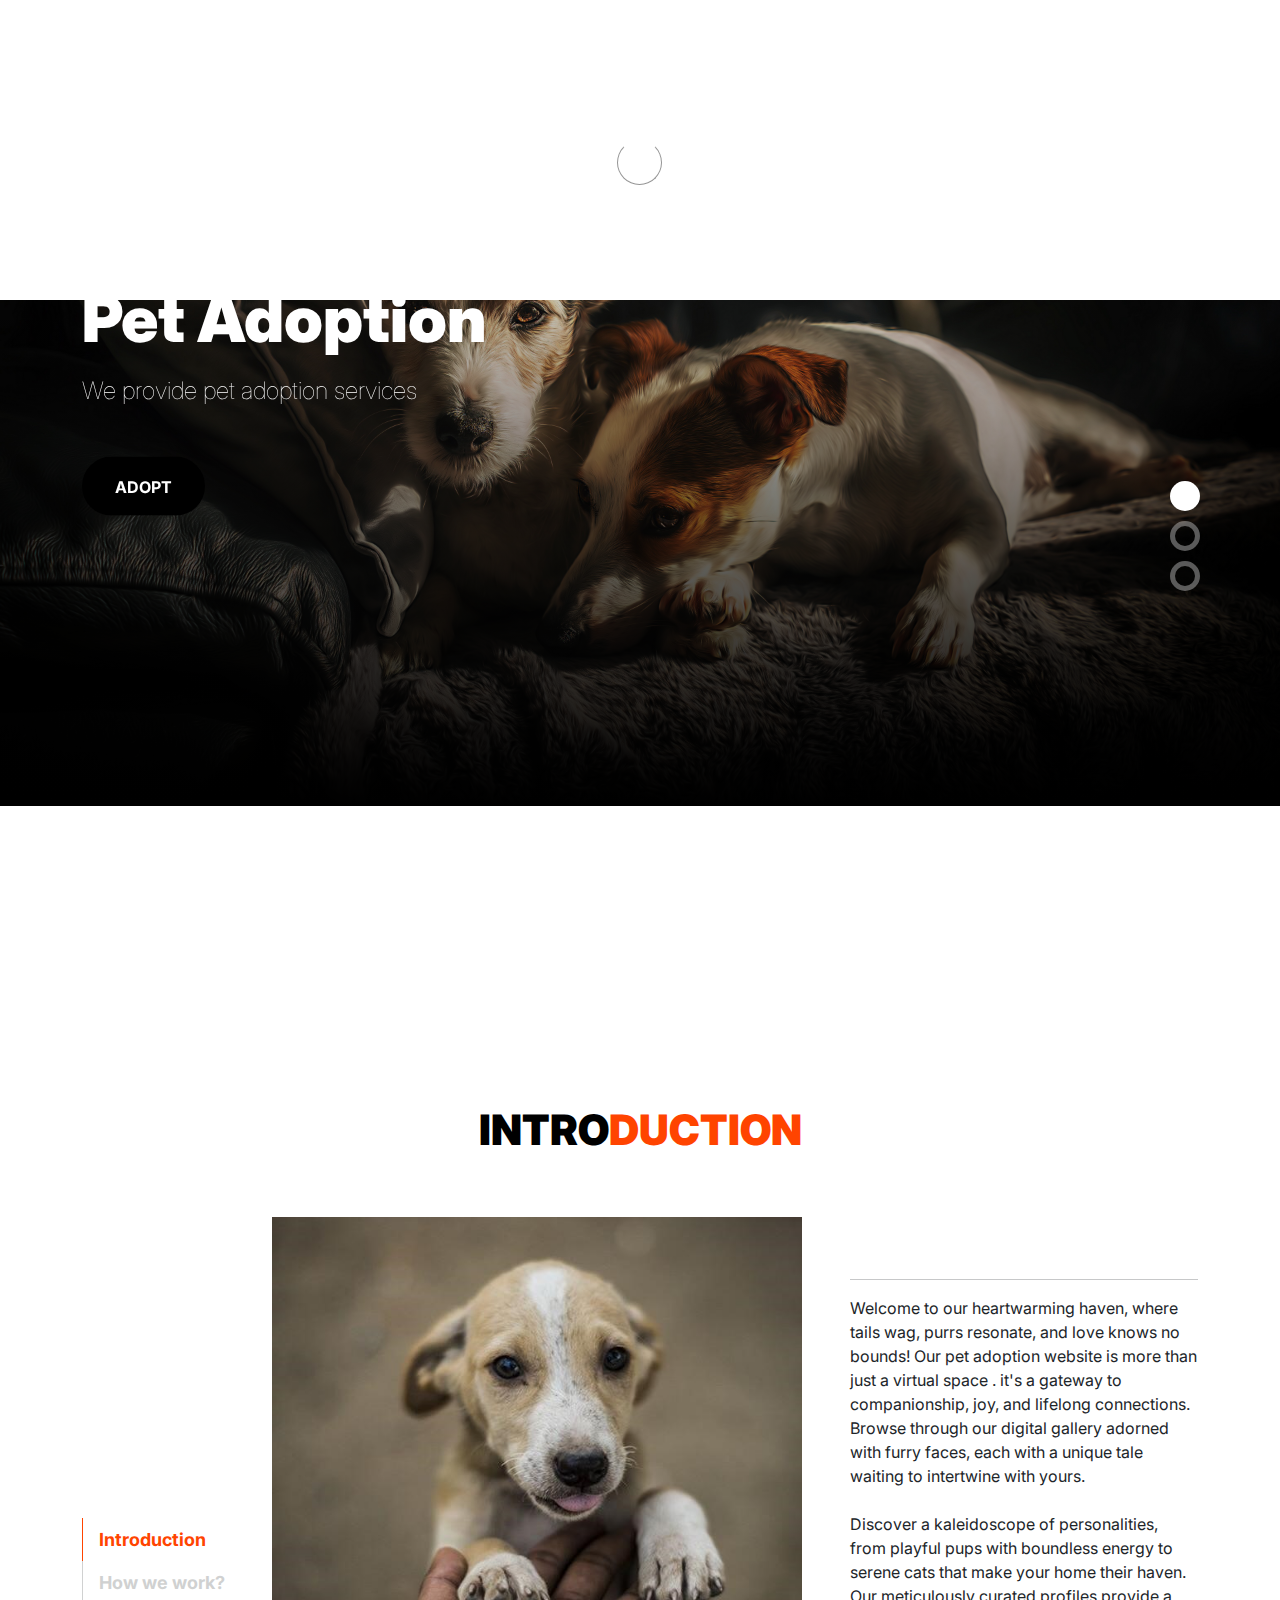
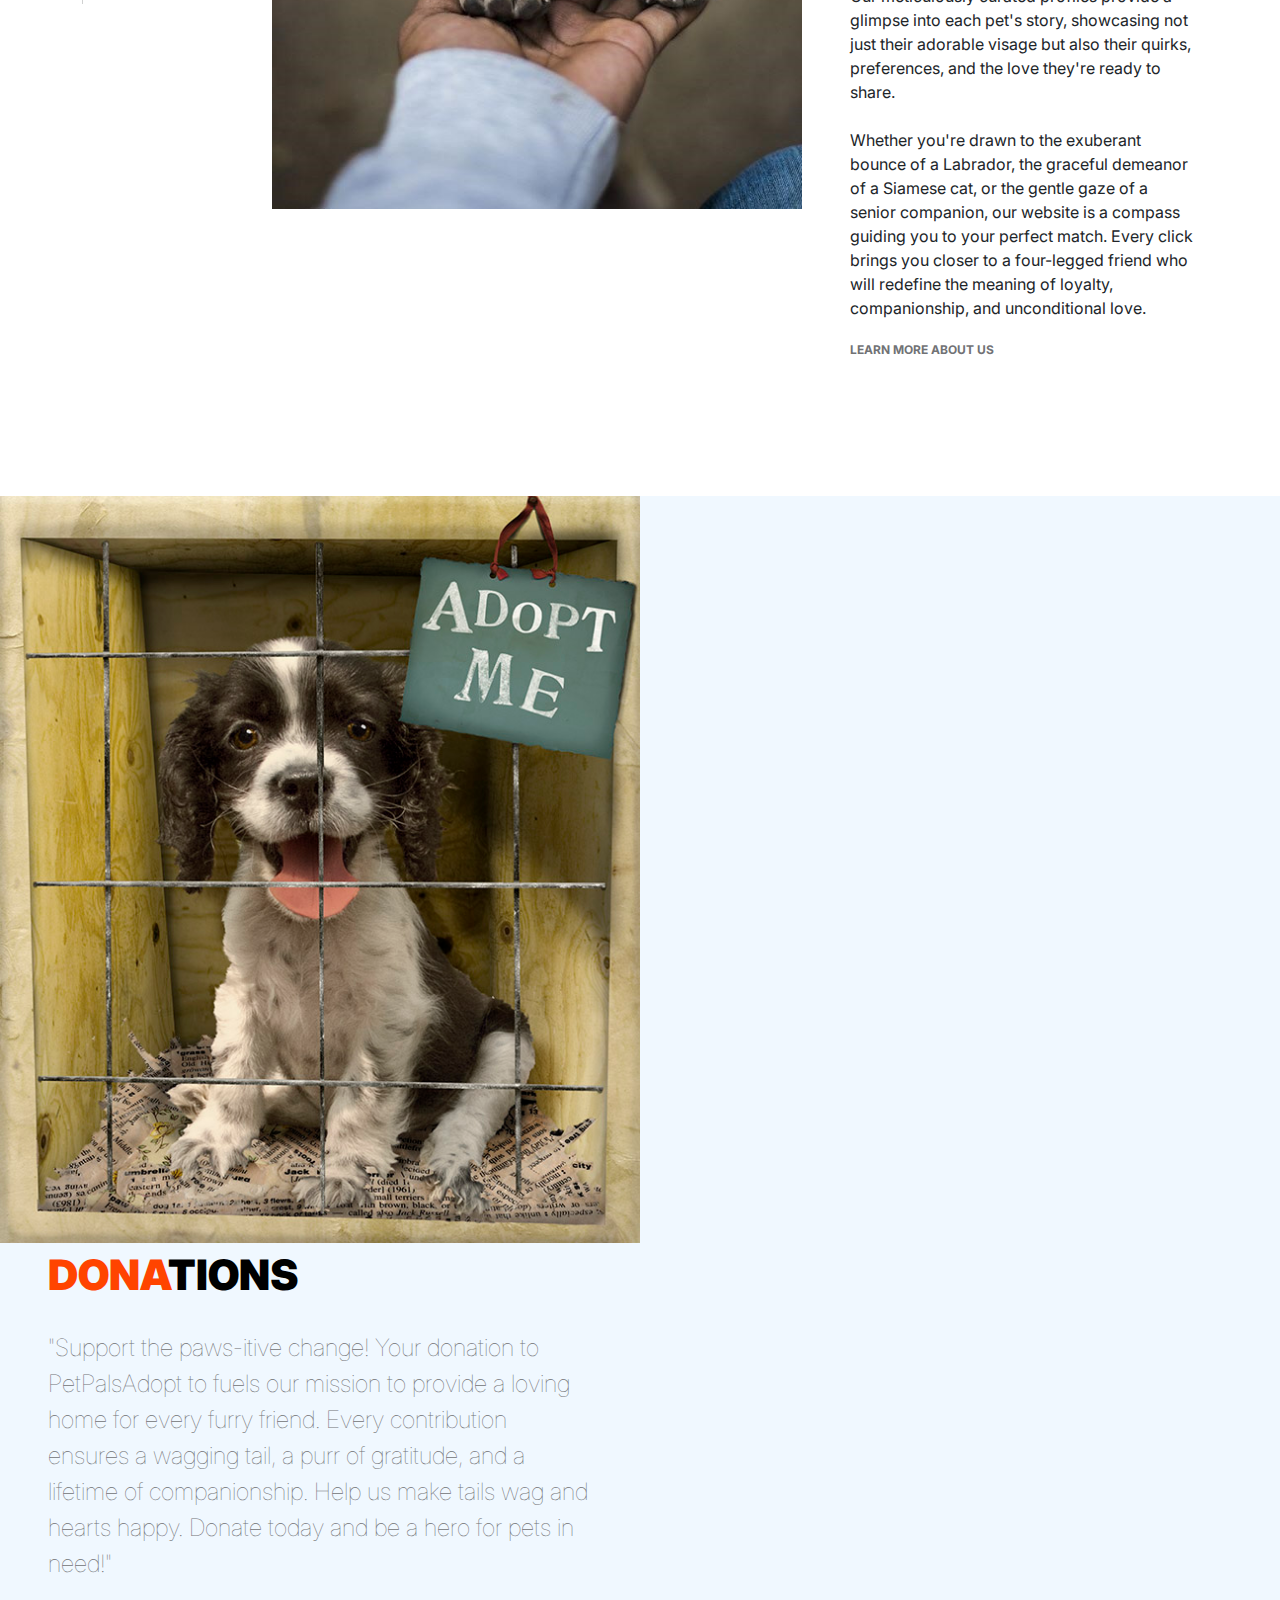
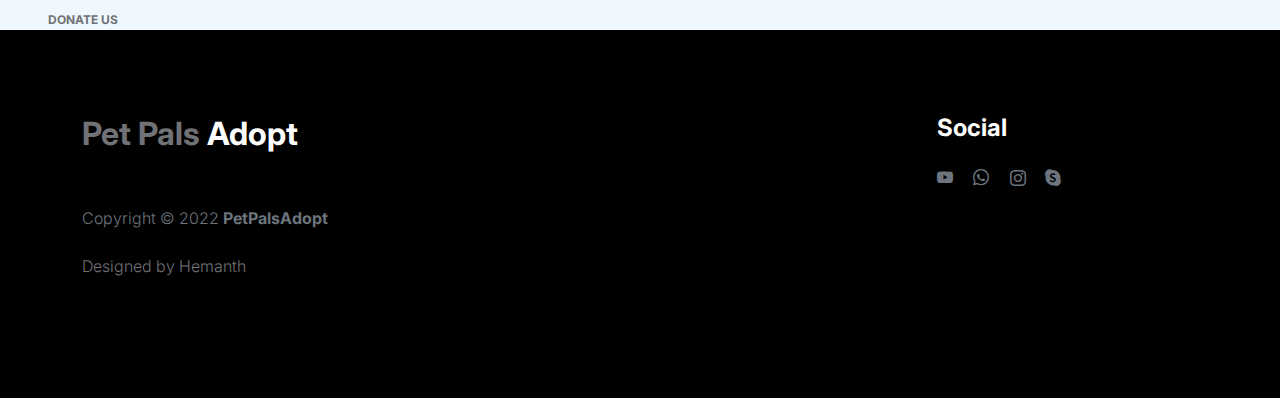
<file: index.html>
<!doctype html>
<html lang="en">
    <head>
        <meta charset="utf-8">
        <meta name="viewport" content="width=device-width, initial-scale=1">

        <meta name="description" content="">
        <meta name="author" content="">

        <title>Online pet adoption and Animal Welfare platform</title>

        <!-- CSS FILES -->
        <link rel="preconnect" href="https://fonts.googleapis.com">

        <link rel="preconnect" href="https://fonts.gstatic.com" crossorigin>

        <link href="https://fonts.googleapis.com/css2?family=Inter:wght@100;300;400;700;900&display=swap" rel="stylesheet">

        <link href="css/bootstrap.min.css" rel="stylesheet">
        <link href="css/bootstrap-icons.css" rel="stylesheet">

        <link rel="stylesheet" href="css/slick.css"/>

        <link href="css/tooplate-little-fashion.css" rel="stylesheet">
<!--

Tooplate 2127 Little Fashion

https://www.tooplate.com/view/2127-little-fashion

-->
    </head>
    
    <body>

        <section class="preloader">
            <div class="spinner">
                <span class="sk-inner-circle"></span>
            </div>
        </section>
    
        <main>

            <nav class="navbar navbar-expand-lg">
                <div class="container">
                    <button class="navbar-toggler" type="button" data-bs-toggle="collapse" data-bs-target="#navbarNav" aria-controls="navbarNav" aria-expanded="false" aria-label="Toggle navigation">
                        <span class="navbar-toggler-icon"></span>
                    </button>

                    <a class="navbar-brand" href="index.html">
                        <strong><span>ANIMAL ADOPTION</span> AND CARE</strong>
                    </a>

                    <div class="d-lg-none">
                        <a href="sign-in.html" class="bi-person custom-icon me-3"></a>

                        <a href="product-detail.html" class="bi-bag custom-icon"></a>
                    </div>

                    <div class="collapse navbar-collapse" id="navbarNav">
                        <ul class="navbar-nav mx-auto">
                            <li class="nav-item">
                                <a class="nav-link active" href="index.html">Home</a>
                            </li>

                            <li class="nav-item">
                                <a class="nav-link" href="about.html">Story</a>
                            </li>

                            <li class="nav-item">
                                <a class="nav-link" href="adoption.html">Adoption</a>
                            </li>

                            <li class="nav-item">
                                <a class="nav-link" href="contact.html">Contact</a>
                            </li>
                        </ul>
                    </div>
                </div>
            </nav>

            <section class="slick-slideshow">   
                <div class="slick-custom">
                    <img src="images/img1.jpg" class="img-fluid" alt="">

                    <div class="slick-bottom">
                        <div class="container">
                            <div class="row">
                                <div class="col-lg-6 col-10">
                                    <h1 class="slick-title">Pet Adoption</h1>

                                    <p class="lead text-white mt-lg-3 mb-lg-5">We provide pet adoption services</p>

                                    <a href="adoption.html" class="btn custom-btn">Adopt</a>
                                </div>
                            </div>
                        </div>
                    </div>
                </div>

                <div class="slick-custom">
                    <img src="images/img2.jpg" class="img-fluid" alt="">

                    <div class="slick-bottom">
                        <div class="container">
                            <div class="row">
                                <div class="col-lg-6 col-10">
                                    <h1 class="slick-title">Story</h1>

                                    <p class="lead text-white mt-lg-3 mb-lg-5">Know more about us, how we work and what we provide</p>

                                    <a href="about.html" class="btn custom-btn">Story</a>
                                </div>
                            </div>
                        </div>
                    </div>
                </div>

                <div class="slick-custom">
                    <img src="images/img3.jpg" class="img-fluid" alt="">

                    <div class="slick-bottom">
                        <div class="container">
                            <div class="row">
                                <div class="col-lg-6 col-10">
                                    <h1 class="slick-title">Talk to us</h1>

                                    <p class="lead text-white mt-lg-3 mb-lg-5">Contact Us or Work with us</p>

                                    <a href="contact.html" class="btn custom-btn">Work with us</a>
                                </div>
                            </div>
                        </div>
                    </div>
                </div>

            </section>

            <section class="about section-padding">
                <div class="container">
                    <div class="row">

                        <div class="col-12 text-center">
                            <h2 class="mb-5">INTRO<span>DUCTION</span></h2>
                        </div>

                        <div class="col-lg-2 col-12 mt-auto mb-auto">
                            <ul class="nav nav-pills mb-5 mx-auto justify-content-center align-items-center" id="pills-tab" role="tablist">
                                <li class="nav-item" role="presentation">
                                    <button class="nav-link active" id="pills-home-tab" data-bs-toggle="pill" data-bs-target="#pills-home" type="button" role="tab" aria-controls="pills-home" aria-selected="true">Introduction</button>
                                </li>

                                <li class="nav-item" role="presentation">
                                    <button class="nav-link" id="pills-youtube-tab" data-bs-toggle="pill" data-bs-target="#pills-youtube" type="button" role="tab" aria-controls="pills-youtube" aria-selected="true">How we work?</button>
                                </li>
                            </ul>
                        </div>

                        <div class="col-lg-10 col-12">
                            <div class="tab-content mt-2" id="pills-tabContent">
                                <div class="tab-pane fade show active" id="pills-home" role="tabpanel" aria-labelledby="pills-home-tab">

                                    <div class="row">
                                        <div class="col-lg-7 col-12">
                                            <img src="images/img5.jpg" class="img-fluid" alt="">
                                        </div>

                                        <div class="col-lg-5 col-12">
                                            <div class="d-flex flex-column h-100 ms-lg-4 mt-lg-0 mt-5">
                                                <p><br><hr>Welcome to our heartwarming haven, where tails wag, purrs resonate, and love knows no bounds! Our pet adoption website is more than just a virtual space . it's a gateway to companionship, joy, and lifelong connections. Browse through our digital gallery adorned with furry faces, each with a unique tale waiting to intertwine with yours.<br>
                                                <br>Discover a kaleidoscope of personalities, from playful pups with boundless energy to serene cats that make your home their haven. Our meticulously curated profiles provide a glimpse into each pet's story, showcasing not just their adorable visage but also their quirks, preferences, and the love they're ready to share.<br><br>Whether you're drawn to the exuberant bounce of a Labrador, the graceful demeanor of a Siamese cat, or the gentle gaze of a senior companion, our website is a compass guiding you to your perfect match. Every click brings you closer to a four-legged friend who will redefine the meaning of loyalty, companionship, and unconditional love.</p>
                                                <div class="mt-2 mt-lg-auto">
                                                    <a href="about.html" class="custom-link mb-2">
                                                        Learn more about us
                                                        <i class="bi-arrow-right ms-2"></i>
                                                    </a>
                                                </div>
                                            </div>
                                        </div>
                                    </div>
                                </div>

                                <div class="tab-pane fade" id="pills-youtube" role="tabpanel" aria-labelledby="pills-youtube-tab">

                                    <div class="row">
                                        <div class="col-lg-7 col-12">
                                            <img src="images/img7.jpeg" class="img-fluid" alt="">
                                        </div>

                                        <div class="col-lg-5 col-12">
                                            <div class="d-flex flex-column h-100 ms-lg-4 mt-lg-0 mt-5">
                                                <h4 class="mb-3">How we function</h4>

                                                <p>We do not pickup random pets from the street.Instead we adopt the pets that are left over by the original owners and raise them till they are adopted by the new owners.</p>

                                                <div class="mt-2 mt-lg-auto">
                                                    <a href="contact.html" class="custom-link mb-2">
                                                        Work with us
                                                        <i class="bi-arrow-right ms-2"></i>
                                                    </a>
                                                </div>
                                            </div>
                                        </div>
                                    </div>
                                </div>
                            </div>
                        </div>

                    </div>
                </div>
            </section>
            <br>

            <section class="front-product">
                <div class="container-fluid p-0">
                    <div class="gn-items-center">

                        <div class="col-lg-6 col-12">
                            <img src="images/img10.jpg" class="img-fluid" alt="">
                        </div>

                        <div class="col-lg-6 col-12">
                            <div class="px-5 py-5 py-lg-0">
                                
                                <h2 class="mb-4"><span>DONA</span>TIONS</h2>

                                <p class="lead mb-4">"Support the paws-itive change! Your donation to PetPalsAdopt to fuels our mission to provide a loving home for every furry friend. Every contribution ensures a wagging tail, a purr of gratitude, and a lifetime of companionship. Help us make tails wag and hearts happy. Donate today and be a hero for pets in need!"</p>

                                <a href="contact.html" class="custom-link">
                                    Donate Us
                                    <i class="bi-arrow-right ms-2"></i>
                                </a>
                            </div>
                        </div>

                    </div>
                </div>
            </section>
        </main>

        <footer class="site-footer">
            <div class="container">
                <div class="row">

                    <div class="col-lg-3 col-10 me-auto mb-4">
                        <h4 class="text-white mb-3"><a href="index.html">Pet Pals</a> Adopt</h4>
                        <p class="copyright-text text-muted mt-lg-5 mb-4 mb-lg-0">Copyright © 2022 <strong>PetPalsAdopt</strong></p>
                        <br>
                        <p class="copyright-text">Designed by <a href="https://www.tooplate.com/" target="_blank">Hemanth</a></p>
                    </div>
                    <div class="col-lg-3 col-4">
                        <h5 class="text-white mb-3">Social</h5>

                        <ul class="social-icon">

                            <li><a href="#" class="social-icon-link bi-youtube"></a></li>

                            <li><a href="#" class="social-icon-link bi-whatsapp"></a></li>

                            <li><a href="#" class="social-icon-link bi-instagram"></a></li>

                            <li><a href="#" class="social-icon-link bi-skype"></a></li>
                        </ul>
                    </div>

                </div>
            </div>
        </footer>

        <!-- JAVASCRIPT FILES -->
        <script src="js/jquery.min.js"></script>
        <script src="js/bootstrap.bundle.min.js"></script>
        <script src="js/Headroom.js"></script>
        <script src="js/jQuery.headroom.js"></script>
        <script src="js/slick.min.js"></script>
        <script src="js/custom.js"></script>

    </body>
</html>
</file>
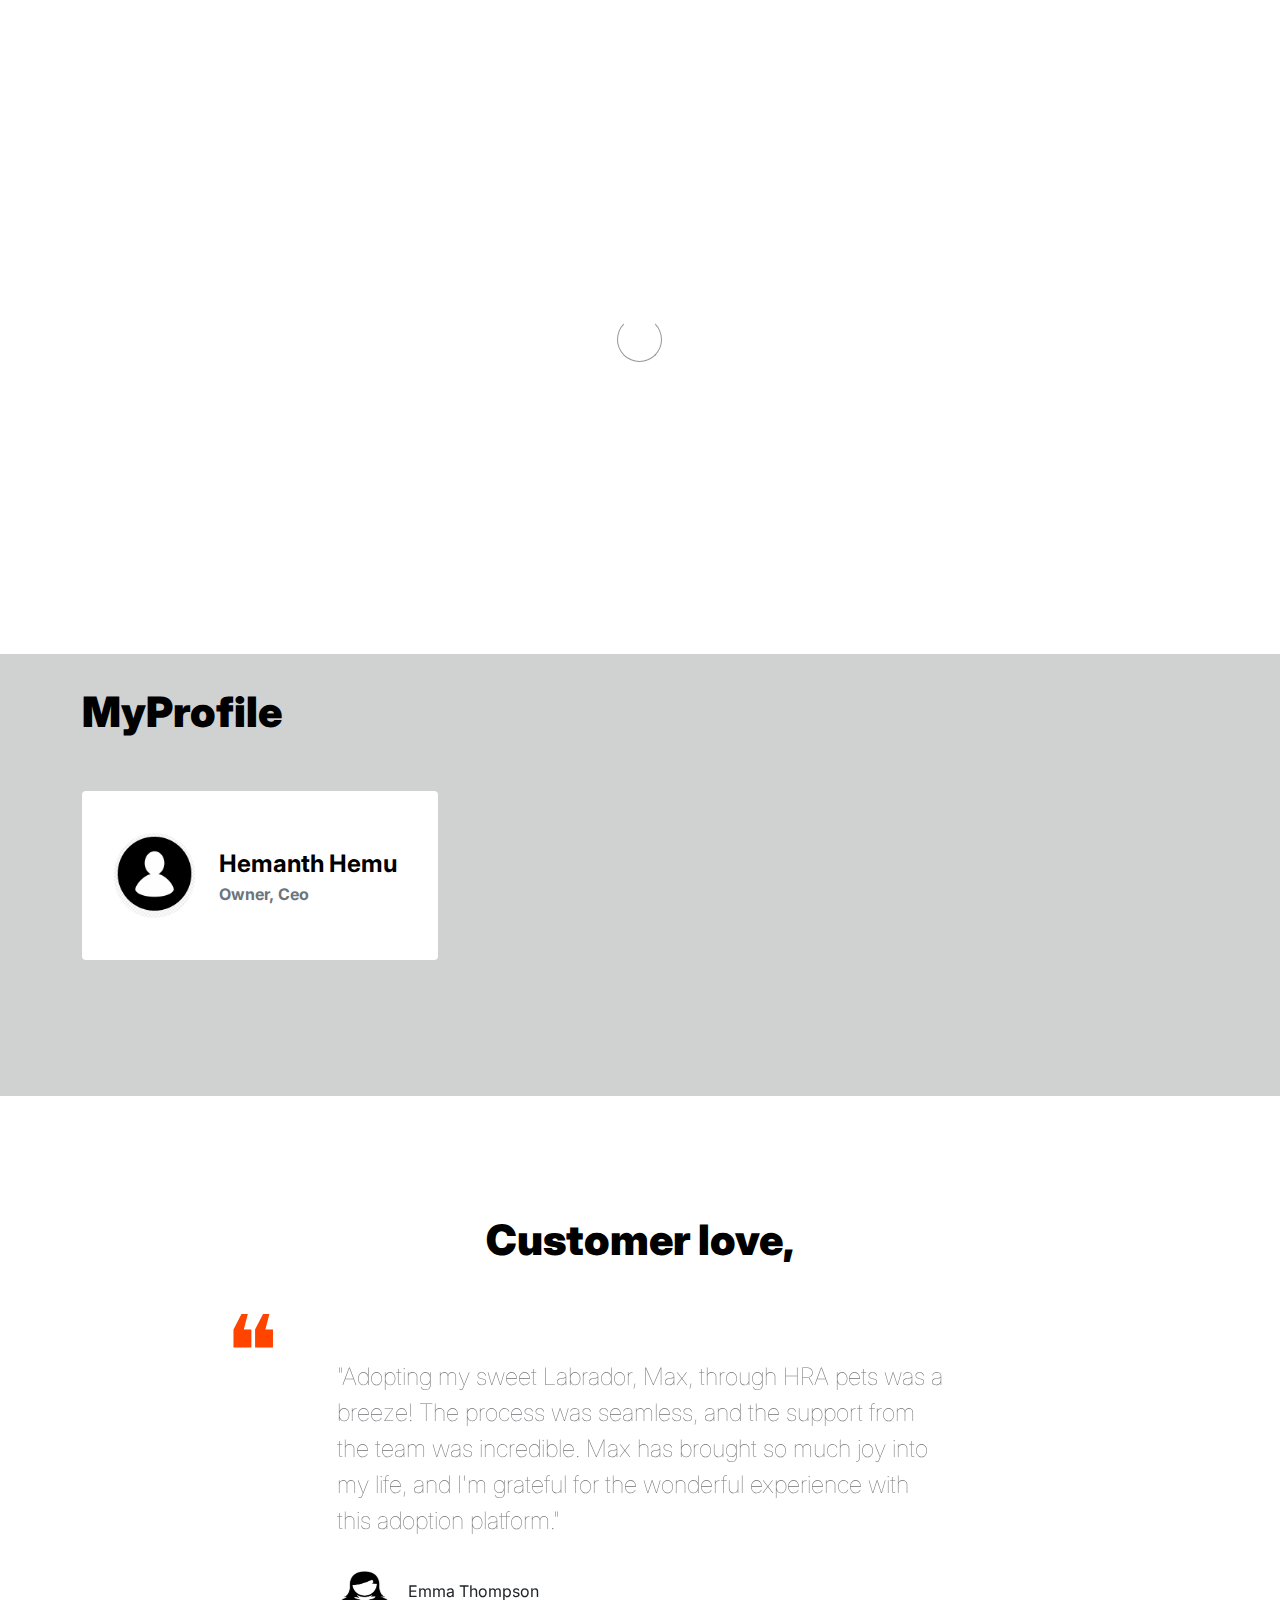
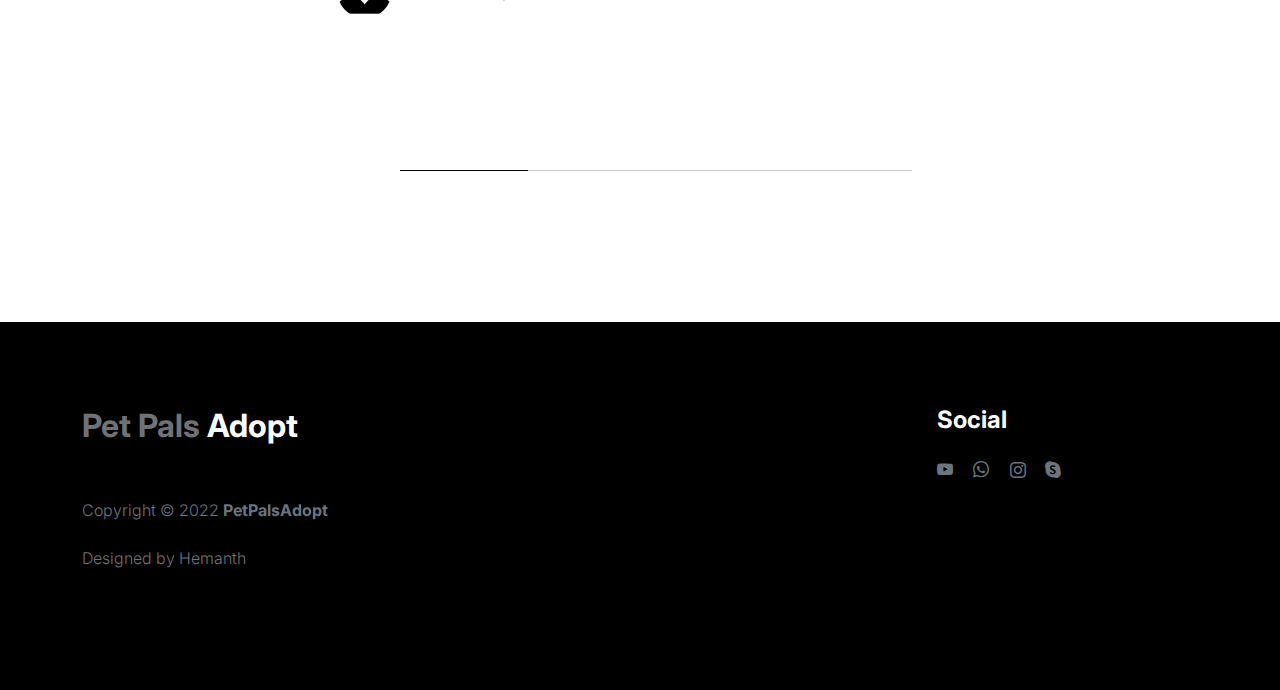
<file: about.html>
<!doctype html>
<html lang="en">
    <head>
        <meta charset="utf-8">
        <meta name="viewport" content="width=device-width, initial-scale=1">

        <meta name="description" content="">
        <meta name="author" content="">

        <title>Online pet adoption and Animal Welfare platform</title>

        <!-- CSS FILES -->
        <link rel="preconnect" href="https://fonts.googleapis.com">

        <link rel="preconnect" href="https://fonts.gstatic.com" crossorigin>

        <link href="https://fonts.googleapis.com/css2?family=Inter:wght@100;300;400;700;900&display=swap" rel="stylesheet">

        <link href="css/bootstrap.min.css" rel="stylesheet">
        <link href="css/bootstrap-icons.css" rel="stylesheet">

        <link rel="stylesheet" href="css/slick.css"/>

        <link href="css/tooplate-little-fashion.css" rel="stylesheet">
        
<!--

Tooplate 2127 Little Fashion

https://www.tooplate.com/view/2127-little-fashion

-->
    </head>
    
    <body>

        <section class="preloader">
            <div class="spinner">
                <span class="sk-inner-circle"></span>
            </div>
        </section>
    
        <main>

            <nav class="navbar navbar-expand-lg">
                <div class="container">
                    <button class="navbar-toggler" type="button" data-bs-toggle="collapse" data-bs-target="#navbarNav" aria-controls="navbarNav" aria-expanded="false" aria-label="Toggle navigation">
                        <span class="navbar-toggler-icon"></span>
                    </button>

                    <a class="navbar-brand" href="index.html">
                        <strong><span>ABOUT</span> US</strong>
                    </a>

                    <div class="d-lg-none">
                        <a href="sign-in.html" class="bi-person custom-icon me-3"></a>

                        <a href="product-detail.html" class="bi-bag custom-icon"></a>
                    </div>

                    <div class="collapse navbar-collapse" id="navbarNav">
                        <ul class="navbar-nav mx-auto">
                            <li class="nav-item">
                                <a class="nav-link" href="index.html">Home</a>
                            </li>

                            <li class="nav-item">
                                <a class="nav-link active" href="about.html">Story</a>
                            </li>

                            <li class="nav-item">
                                <a class="nav-link" href="adoption.html">Adoption</a>
                            </li>

                            <li class="nav-item">
                                <a class="nav-link" href="contact.html">Contact</a>
                            </li>
                        </ul>
                    </div>
                </div>
            </nav>

            <header class="site-header section-padding-img site-header-image">
                <div class="container">
                    <div class="row">

                        <div class="col-lg-6 col-12 header-info">
                            <h1>
                                <span class="d-block text-primary">Our</span>
                                <span class="d-block text-dark">Story</span>
                            </h1>
                        </div>
                    </div>
                </div>

                <img src="images/img11.jpg" class="header-image img-fluid" alt="">
            </header>

            <section class="team section-padding">
                <div class="container">
                    <div class="row">

                        <div class="col-12">
                            <h2 class="mb-5">My<span></span>Profile</h2>
                        </div>

                        <div class="col-lg-4 mb-4 col-12">
                            <div class="team-thumb d-flex align-items-center">
                                <img src="images/img12.png" class="img-fluid custom-circle-image team-image me-4" alt="">

                                <div class="team-info">
                                    <h5 class="mb-0">Hemanth Hemu</h5>
                                    <strong class="text-muted">Owner, Ceo</strong>
                                </div>
                            </div>
                        </div>

                    </div>
                </div>
            </section>

            <section class="testimonial section-padding">
                <div class="container">
                    <div class="row">

                        <div class="col-lg-9 mx-auto col-11">
                            <h2 class="text-center">Customer love,<br><span></h2>

                            <div class="slick-testimonial">
                                <div class="slick-testimonial-caption">
                                    <p class="lead">"Adopting my sweet Labrador, Max, through HRA pets was a breeze! The process was seamless, and the support from the team was incredible. Max has brought so much joy into my life, and I'm grateful for the wonderful experience with this adoption platform."</p>

                                    <div class="slick-testimonial-client d-flex align-items-center mt-4">
                                        <img src="images/img14girl.jpg" class="img-fluid custom-circle-image me-3" alt="">

                                        <span>Emma Thompson</span>
                                    </div>
                                </div>

                                <div class="slick-testimonial-caption">
                                    <p class="lead">"I can't thank HRA pets enough for helping me find my perfect feline friend, Luna. The website's user-friendly interface made the search easy, and the adoption process was quick and efficient. Luna has truly enriched my life, and I highly recommend this platform to anyone looking to expand their family."</p>

                                    <div class="slick-testimonial-client d-flex align-items-center mt-4">
                                        <img src="images/img14boy.jpg" class="img-fluid custom-circle-image me-3" alt="">

                                        <span>Carlos Rodriguez</span>
                                    </div>
                                </div>

                                <div class="slick-testimonial-caption">
                                    <p class="lead">"I adopted a playful little kitten named Whiskers from HRA pets, and it's been a delightful experience. The team's commitment to the welfare of animals is evident, and the adoption resources provided are invaluable. Whiskers is now a cherished member of our family, and I couldn't be happier."</p>

                                    <div class="slick-testimonial-client d-flex align-items-center mt-4">
                                        <img src="images/img14girl.jpg" class="img-fluid custom-circle-image me-3" alt="">

                                        <span>Olivia Patel</span>
                                    </div>
                                </div>

                                <div class="slick-testimonial-caption">
                                    <p class="lead">"Kudos to HRA pets for their dedication to pet adoption. The variety of profiles and the detailed information about each pet made the decision-making process much easier. The team was responsive and supportive throughout the adoption journey. My new canine companion, Rocky, is a perfect match, and I'm grateful for the positive impact he's had on my life."t</p>

                                    <div class="slick-testimonial-client d-flex align-items-center mt-4">
                                        <img src="images/img14boy.jpg" class="img-fluid custom-circle-image me-3" alt="">

                                        <span>Malik Johnson</span>
                                    </div>
                                </div>
                            </div>
                        </div>

                    </div>
                </div>
            </section>

        </main>

        <footer class="site-footer">
            <div class="container">
                <div class="row">

                    <div class="col-lg-3 col-10 me-auto mb-4">
                        <h4 class="text-white mb-3"><a href="index.html">Pet Pals</a> Adopt</h4>
                        <p class="copyright-text text-muted mt-lg-5 mb-4 mb-lg-0">Copyright © 2022 <strong>PetPalsAdopt</strong></p>
                        <br>
                        <p class="copyright-text">Designed by <a href="https://www.tooplate.com/" target="_blank">Hemanth</a></p>
                    </div>

                    <div class="col-lg-3 col-4">
                        <h5 class="text-white mb-3">Social</h5>

                        <ul class="social-icon">

                            <li><a href="#" class="social-icon-link bi-youtube"></a></li>

                            <li><a href="#" class="social-icon-link bi-whatsapp"></a></li>

                            <li><a href="#" class="social-icon-link bi-instagram"></a></li>

                            <li><a href="#" class="social-icon-link bi-skype"></a></li>
                        </ul>
                    </div>

                </div>
            </div>
        </footer>

        <!-- TEAM MEMBER MODAL -->
        <div class="modal fade" id="don" tabindex="-1" aria-labelledby="exampleModalLabel" aria-hidden="true">
            <div class="modal-dialog modal-dialog-centered modal-lg">
                <div class="modal-content border-0">
                    <div class="modal-header flex-column">
                        <h3 class="modal-title" id="exampleModalLabel">Don Haruko</h3>

                        <h6 class="text-muted">Product, VP</h6>

                        <button type="button" class="btn-close" data-bs-dismiss="modal" aria-label="Close"></button>
                    </div>

                    <div class="modal-body">
                        <h5 class="mb-4">Over three years in business had the chance to work on variety of projects, with companies</h5>

                        <div class="row mb-4">
                            <div class="col-lg-6 col-12">
                                <p>Lorem ipsum dolor sit amet, consectetur adipiscing elit, sed do eiusmod tempor incididunt ut labore et dolore magna aliqua.</p>
                            </div>

                            <div class="col-lg-6 col-12">
                                <p>Incididunt ut labore et dolore magna aliqua. Quis ipsum suspendisse commodo viverra.</p>
                            </div>
                        </div>

                        <ul class="social-icon">
                            <li class="me-3"><strong>Where to find?</strong></li>

                            <li><a href="#" class="social-icon-link bi-youtube"></a></li>

                            <li><a href="#" class="social-icon-link bi-whatsapp"></a></li>

                            <li><a href="#" class="social-icon-link bi-instagram"></a></li>
                        </ul>
                    </div>
                </div>

            </div>
        </div>

        <!-- TEAM MEMBER MODAL -->
        <div class="modal fade" id="kelly" tabindex="-1" aria-labelledby="exampleModalLabel" aria-hidden="true">
            <div class="modal-dialog modal-dialog-centered modal-lg">
                <div class="modal-content border-0">
                    <div class="modal-header flex-column">
                        <h3 class="modal-title" id="exampleModalLabel">Kelly Lisa</h3>

                        <h6 class="text-muted">Global, Head of Marketing</h6>

                        <button type="button" class="btn-close" data-bs-dismiss="modal" aria-label="Close"></button>
                    </div>

                    <div class="modal-body">
                        <h5 class="mb-4">Over three years in business had the chance to work on variety of projects, with companies</h5>

                        <div class="row mb-4">
                            <div class="col-lg-6 col-12">
                                <p>Lorem ipsum dolor sit amet, consectetur adipiscing elit, sed do eiusmod tempor incididunt ut labore et dolore magna aliqua.</p>
                            </div>

                            <div class="col-lg-6 col-12">
                                <p>Incididunt ut labore et dolore magna aliqua. Quis ipsum suspendisse commodo viverra.</p>
                            </div>
                        </div>

                        <ul class="social-icon">
                            <li class="me-3"><strong>Where to find?</strong></li>

                            <li><a href="#" class="social-icon-link bi-facebook"></a></li>

                            <li><a href="#" class="social-icon-link bi-instagram"></a></li>
                        </ul>
                    </div>
                </div>

            </div>
        </div>

        <!-- TEAM MEMBER MODAL -->
        <div class="modal fade" id="marie" tabindex="-1" aria-labelledby="exampleModalLabel" aria-hidden="true">
            <div class="modal-dialog modal-dialog-centered modal-lg">
                <div class="modal-content border-0">
                    <div class="modal-header flex-column">
                        <h3 class="modal-title" id="exampleModalLabel">Marie Sam</h3>

                        <h6 class="text-muted">Founder & CEO</h6>

                        <button type="button" class="btn-close" data-bs-dismiss="modal" aria-label="Close"></button>
                    </div>

                    <div class="modal-body">
                        <h5 class="mb-4">Over three years in business had the chance to work on variety of projects, with companies</h5>

                        <div class="row mb-4">
                            <div class="col-lg-6 col-12">
                                <p>Lorem ipsum dolor sit amet, consectetur adipiscing elit, sed do eiusmod tempor incididunt ut labore et dolore magna aliqua.</p>
                            </div>

                            <div class="col-lg-6 col-12">
                                <p>Incididunt ut labore et dolore magna aliqua. Quis ipsum suspendisse commodo viverra.</p>
                            </div>
                        </div>

                        <ul class="social-icon">
                            <li class="me-3"><strong>Where to find?</strong></li>

                            <li><a href="#" class="social-icon-link bi-twitter"></a></li>

                            <li><a href="#" class="social-icon-link bi-linkedin"></a></li>

                            <li><a href="#" class="social-icon-link bi-envelope"></a></li>
                        </ul>
                    </div>
                </div>

            </div>
        </div>

        <!-- JAVASCRIPT FILES -->
        <script src="js/jquery.min.js"></script>
        <script src="js/bootstrap.bundle.min.js"></script>
        <script src="js/Headroom.js"></script>
        <script src="js/jQuery.headroom.js"></script>
        <script src="js/slick.min.js"></script>
        <script src="js/custom.js"></script>

    </body>
</html>
</file>
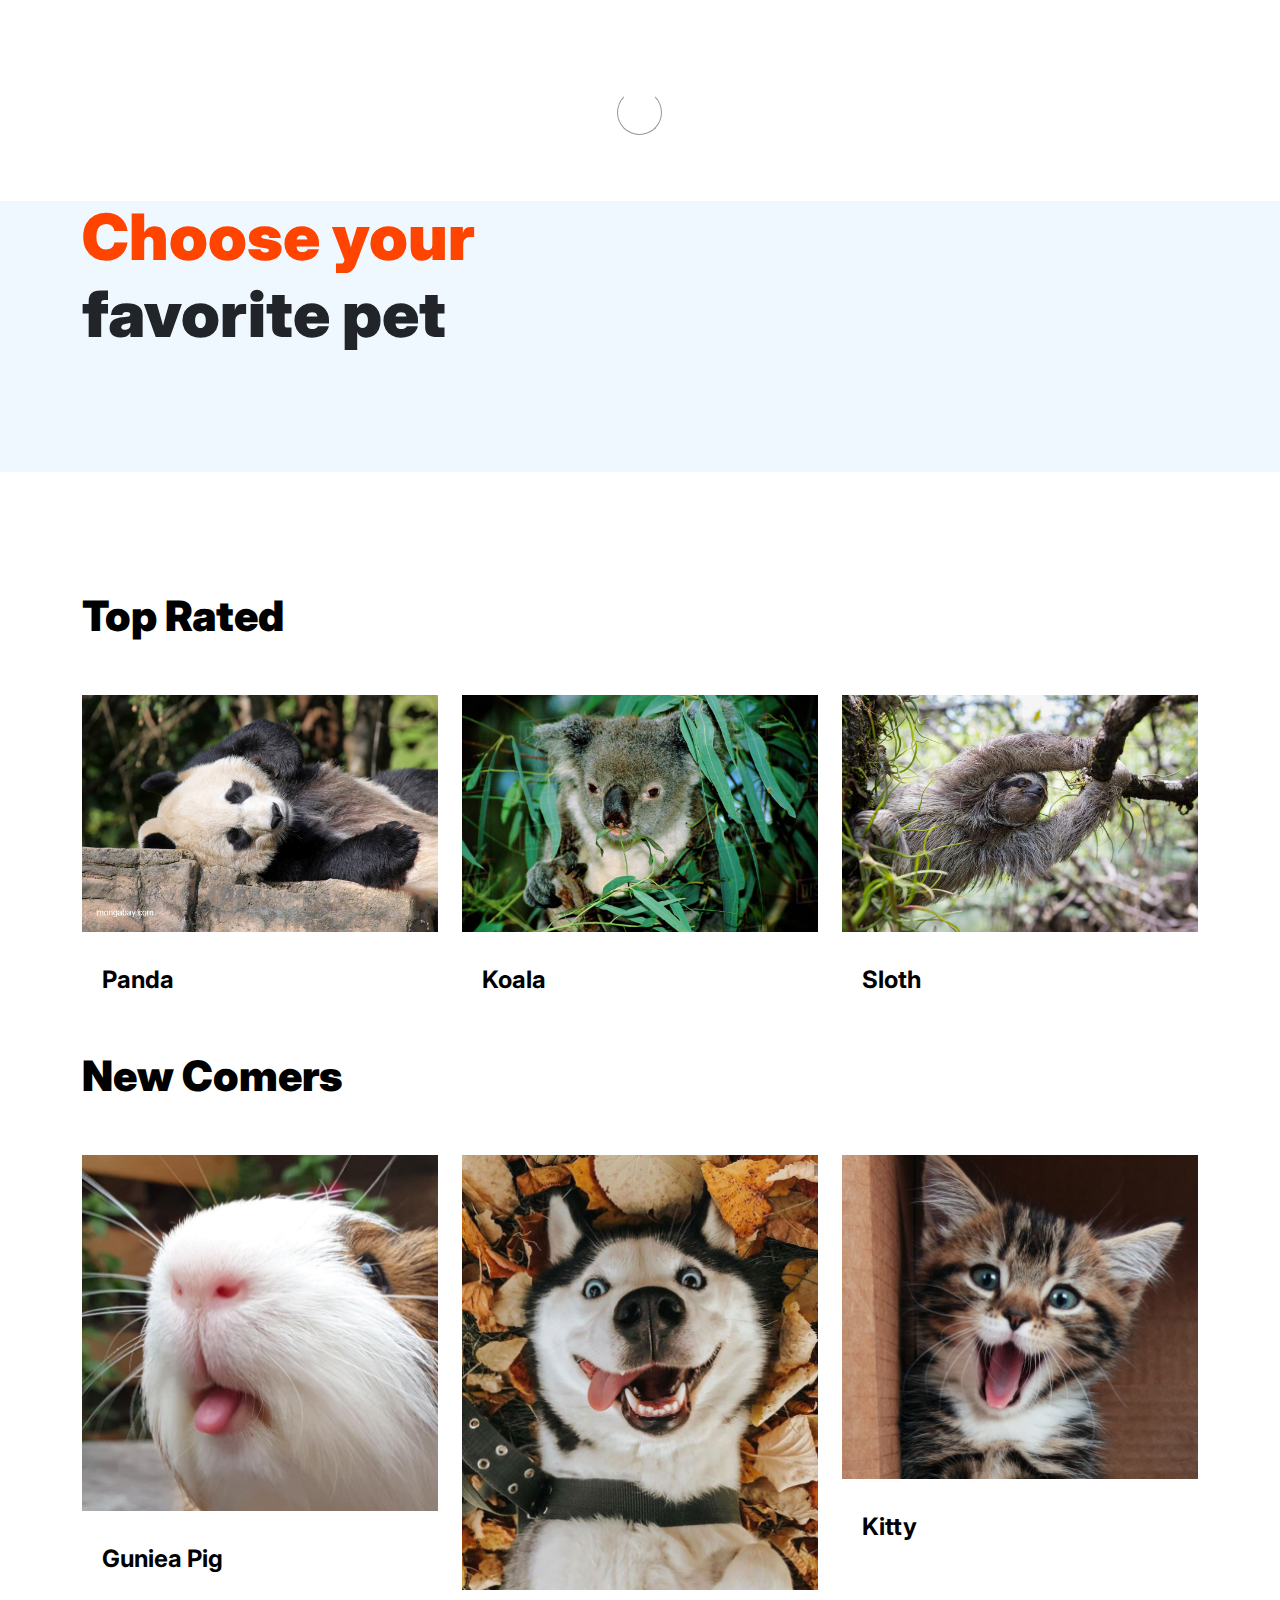
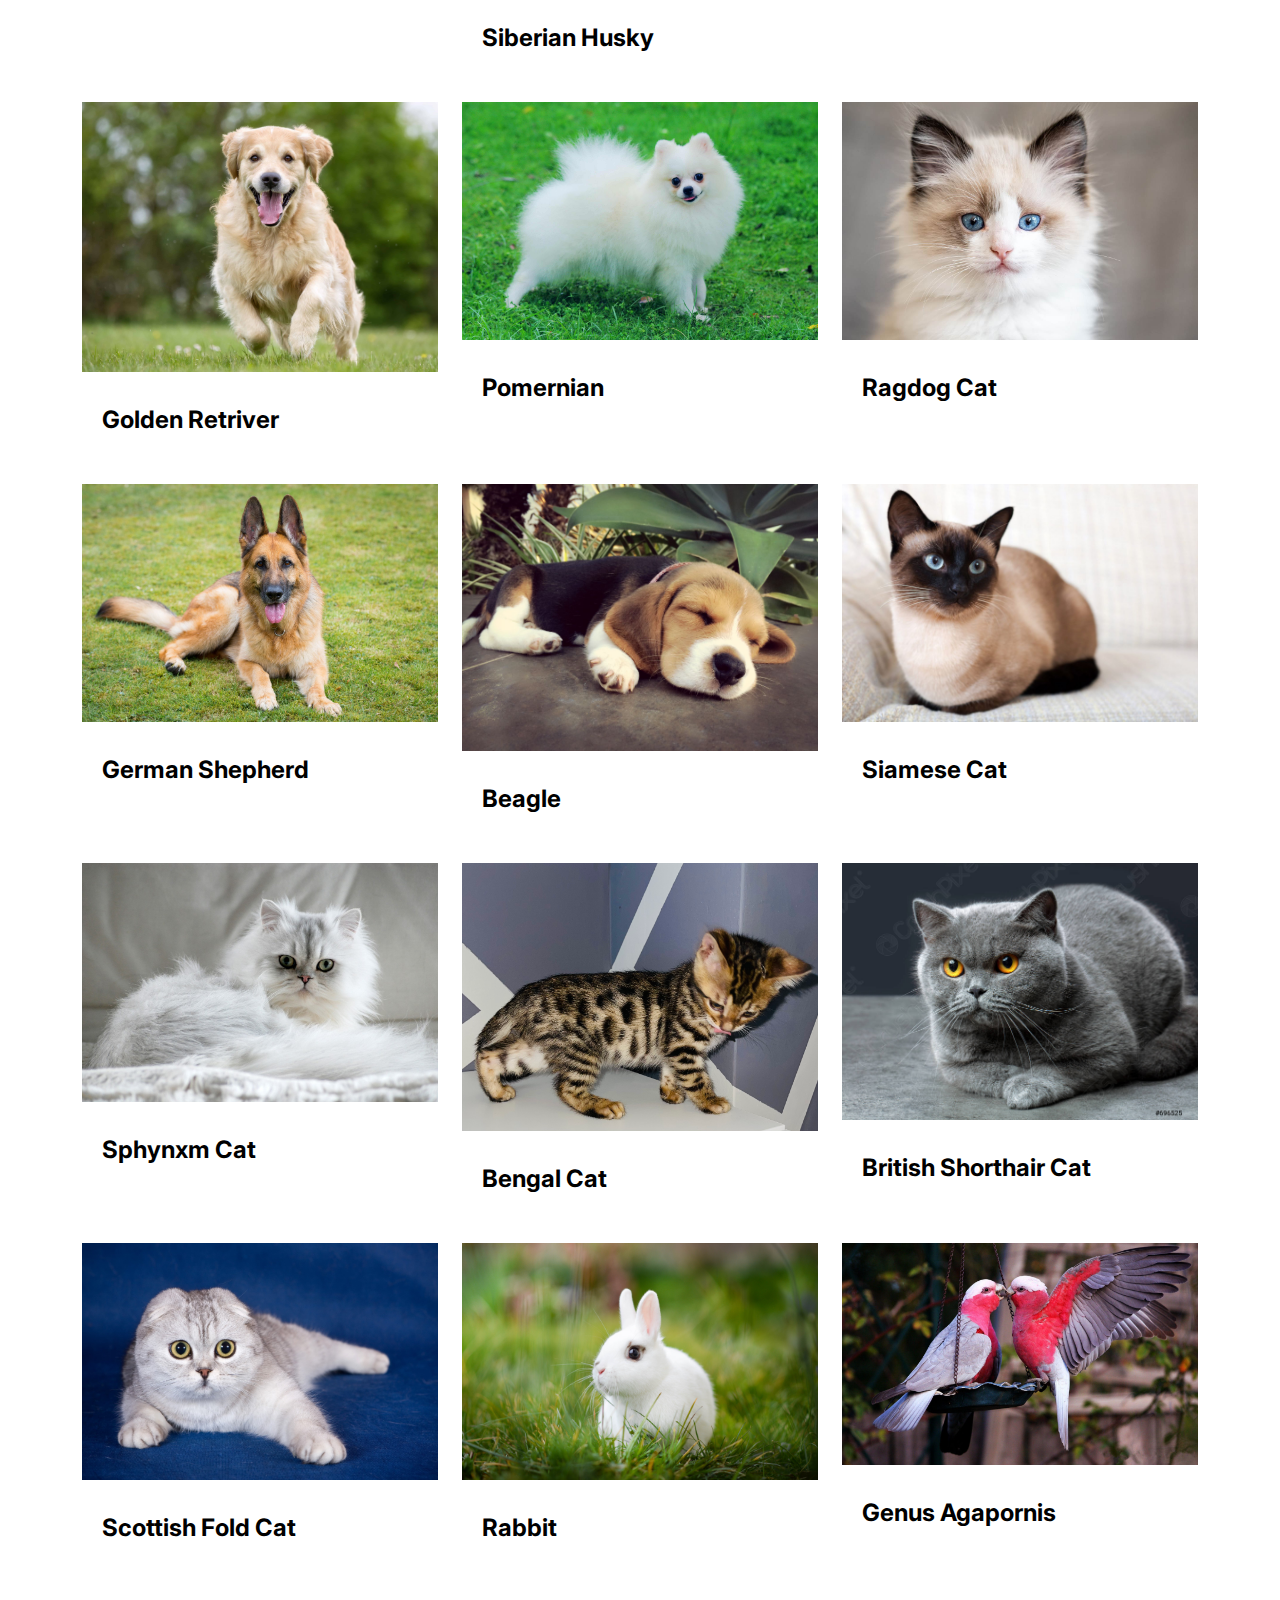
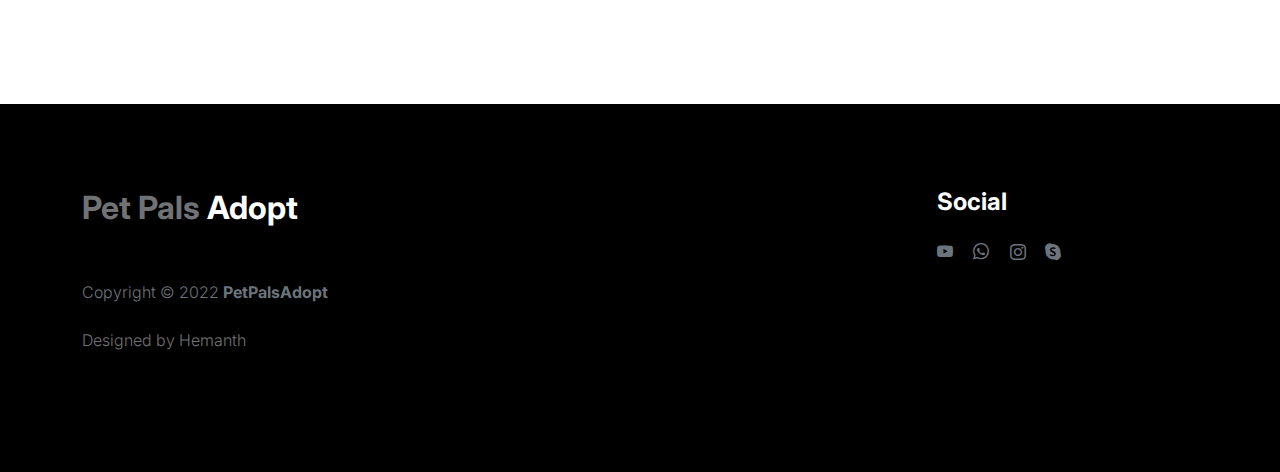
<file: adoption.html>
<!doctype html>
<html lang="en">
    <head>
        <meta charset="utf-8">
        <meta name="viewport" content="width=device-width, initial-scale=1">

        <meta name="description" content="">
        <meta name="author" content="">

        <title>Online pet adoption and Animal Welfare platform</title>

        <!-- CSS FILES -->
        <link rel="preconnect" href="https://fonts.googleapis.com">

        <link rel="preconnect" href="https://fonts.gstatic.com" crossorigin>

        <link href="https://fonts.googleapis.com/css2?family=Inter:wght@100;300;400;700;900&display=swap" rel="stylesheet">

        <link href="css/bootstrap.min.css" rel="stylesheet">
        <link href="css/bootstrap-icons.css" rel="stylesheet">

        <link rel="stylesheet" href="css/slick.css"/>

        <link href="css/tooplate-little-fashion.css" rel="stylesheet">
<!--

Tooplate 2127 Little Fashion

https://www.tooplate.com/view/2127-little-fashion

-->
    </head>
    
    <body>

        <section class="preloader">
            <div class="spinner">
                <span class="sk-inner-circle"></span>
            </div>
        </section>
    
        <main>

            <nav class="navbar navbar-expand-lg">
                <div class="container">
                    <button class="navbar-toggler" type="button" data-bs-toggle="collapse" data-bs-target="#navbarNav" aria-controls="navbarNav" aria-expanded="false" aria-label="Toggle navigation">
                        <span class="navbar-toggler-icon"></span>
                    </button>

                    <a class="navbar-brand" href="index.html">
                        <strong><span>ADOPT</span> HERE</strong>
                    </a>

                    <div class="d-lg-none">
                        <a href="sign-in.html" class="bi-person custom-icon me-3"></a>

                        <a href="product-detail.html" class="bi-bag custom-icon"></a>
                    </div>

                    <div class="collapse navbar-collapse" id="navbarNav">
                        <ul class="navbar-nav mx-auto">
                            <li class="nav-item">
                                <a class="nav-link" href="index.html">Home</a>
                            </li>

                            <li class="nav-item">
                                <a class="nav-link" href="about.html">Story</a>
                            </li>

                            <li class="nav-item">
                                <a class="nav-link active" href="adoption.html">Adoption</a>
                            </li>

                            <li class="nav-item">
                                <a class="nav-link" href="contact.html">Contact</a>
                            </li>
                        </ul>
                    </div>
                </div>
            </nav>

            <header class="site-header section-padding d-flex justify-content-center align-items-center">
                <div class="container">
                    <div class="row">

                        <div class="col-lg-10 col-12" id="One-two-three">
                            <h1>
                                <span class="d-block text-primary">Choose your</span>
                                <span class="d-block text-dark">favorite pet</span>
                            </h1>
                        </div>
                    </div>
                </div>
            </header>

            <section class="products section-padding">
                <div class="container">
                    <div class="row">
                        
                        <div class="col-12">
                            <h2 class="mb-5">Top Rated</h2>
                        </div>

                        <div class="col-lg-4 col-12 mb-3">
                            <div class="product-thumb">
                                <a href="product-detail.html">
                                    <img src="images/img16.jpg" class="img-fluid product-image" alt="">
                                </a>
                                <div class="product-info d-flex">
                                    <div>
                                        <h5 class="product-title mb-0">
                                            <a href="product-detail.html" class="product-title-link">Panda</a>
                                        </h5>
                                    </div>
                                </div>
                            </div>
                        </div>

                        <div class="col-lg-4 col-12 mb-3">
                            <div class="product-thumb">
                                <a href="product-detail.html">
                                    <img src="images/img17.jpg" class="img-fluid product-image" alt="">
                                </a>

            
                                <div class="product-info d-flex">
                                    <div>
                                        <h5 class="product-title mb-0">
                                            <a href="product-detail.html" class="product-title-link">Koala</a>
                                        </h5>
                                    </div>
                                </div>
                            </div>
                        </div>

                        <div class="col-lg-4 col-12">
                            <div class="product-thumb">
                                <a href="product-detail.html">
                                    <img src="images/img18.jpg" class="img-fluid product-image" alt="">
                                </a>
                                <div class="product-info d-flex">
                                    <div>
                                        <h5 class="product-title mb-0">
                                            <a href="product-detail.html" class="product-title-link">Sloth</a>
                                        </h5>
                                    </div>
                                </div>
                            </div>
                        </div>

                        <div class="col-12">
                            <h2 class="mb-5">New Comers</h2>
                        </div>

                        <div class="col-lg-4 col-12 mb-3">
                            <div class="product-thumb">
                                <a href="product-detail.html">
                                    <img src="images/img19.jpg" class="img-fluid product-image" alt="">
                                </a>
                                <div class="product-info d-flex">
                                    <div>
                                        <h5 class="product-title mb-0">
                                            <a href="product-detail.html" class="product-title-link">Guniea Pig</a>
                                        </h5>
                                    </div>
                                </div>
                            </div>
                        </div>

                        <div class="col-lg-4 col-12 mb-3">
                            <div class="product-thumb">
                                <a href="product-detail.html">
                                    <img src="images/img20.jpg" class="img-fluid product-image" alt="">
                                </a>
                                <div class="product-info d-flex">
                                    <div>
                                        <h5 class="product-title mb-0">
                                            <a href="product-detail.html" class="product-title-link">Siberian Husky</a>
                                        </h5>
                                    </div>
                                </div>
                            </div>
                        </div>

                        <div class="col-lg-4 col-12 mb-3">
                            <div class="product-thumb">
                                <a href="product-detail.html">
                                    <img src="images/img22.jpg" class="img-fluid product-image" alt="">
                                </a>

                                <div class="product-info d-flex">
                                    <div>
                                        <h5 class="product-title mb-0">
                                            <a href="product-detail.html" class="product-title-link">Kitty</a>
                                        </h5>
                                    </div>
                                </div>
                            </div>
                        </div>
                        <div class="col-lg-4 col-12 mb-3">
                            <div class="product-thumb">
                                <a href="product-detail.html">
                                    <img src="images/Golden-Retriever_PetCare-4.jpg" class="img-fluid product-image" alt="">
                                </a>

                                <div class="product-info d-flex">
                                    <div>
                                        <h5 class="product-title mb-0">
                                            <a href="product-detail.html" class="product-title-link">Golden Retriver</a>
                                        </h5>
                                    </div>
                                </div>
                            </div>
                        </div>
                        <div class="col-lg-4 col-12 mb-3">
                            <div class="product-thumb">
                                <a href="product-detail.html">
                                    <img src="images/img27.jpg" class="img-fluid product-image" alt="">
                                </a>

                                <div class="product-info d-flex">
                                    <div>
                                        <h5 class="product-title mb-0">
                                            <a href="product-detail.html" class="product-title-link">Pomernian</a>
                                        </h5>
                                    </div>
                                </div>
                            </div>
                        </div>
                        <div class="col-lg-4 col-12 mb-3">
                            <div class="product-thumb">
                                <a href="product-detail.html">
                                    <img src="images/img28.jpg" class="img-fluid product-image" alt="">
                                </a>

                                <div class="product-info d-flex">
                                    <div>
                                        <h5 class="product-title mb-0">
                                            <a href="product-detail.html" class="product-title-link">Ragdog Cat</a>
                                        </h5>
                                    </div>
                                </div>
                            </div>
                        </div>
                        <div class="col-lg-4 col-12 mb-3">
                            <div class="product-thumb">
                                <a href="product-detail.html">
                                    <img src="images/img29.jpg" class="img-fluid product-image" alt="">
                                </a>

                                <div class="product-info d-flex">
                                    <div>
                                        <h5 class="product-title mb-0">
                                            <a href="product-detail.html" class="product-title-link">German Shepherd</a>
                                        </h5>
                                    </div>
                                </div>
                            </div>
                        </div>
                        <div class="col-lg-4 col-12 mb-3">
                            <div class="product-thumb">
                                <a href="product-detail.html">
                                    <img src="images/img30.jpg" class="img-fluid product-image" alt="">
                                </a>

                                <div class="product-info d-flex">
                                    <div>
                                        <h5 class="product-title mb-0">
                                            <a href="product-detail.html" class="product-title-link">Beagle</a>
                                        </h5>
                                    </div>
                                </div>
                            </div>
                        </div>
                        <div class="col-lg-4 col-12 mb-3">
                            <div class="product-thumb">
                                <a href="product-detail.html">
                                    <img src="images/img31.jpg" class="img-fluid product-image" alt="">
                                </a>

                                <div class="product-info d-flex">
                                    <div>
                                        <h5 class="product-title mb-0">
                                            <a href="product-detail.html" class="product-title-link">Siamese Cat</a>
                                        </h5>
                                    </div>
                                </div>
                            </div>
                        </div>
                        <div class="col-lg-4 col-12 mb-3">
                            <div class="product-thumb">
                                <a href="product-detail.html">
                                    <img src="images/img32.jpg" class="img-fluid product-image" alt="">
                                </a>

                                <div class="product-info d-flex">
                                    <div>
                                        <h5 class="product-title mb-0">
                                            <a href="product-detail.html" class="product-title-link">Sphynxm Cat</a>
                                        </h5>
                                    </div>
                                </div>
                            </div>
                        </div>
                        <div class="col-lg-4 col-12 mb-3">
                            <div class="product-thumb">
                                <a href="product-detail.html">
                                    <img src="images/1182479_original.jpg" class="img-fluid product-image" alt="">
                                </a>

                                <div class="product-info d-flex">
                                    <div>
                                        <h5 class="product-title mb-0">
                                            <a href="product-detail.html" class="product-title-link">Bengal Cat</a>
                                        </h5>
                                    </div>
                                </div>
                            </div>
                        </div>
                        <div class="col-lg-4 col-12 mb-3">
                            <div class="product-thumb">
                                <a href="product-detail.html">
                                    <img src="images/img34.jpg" class="img-fluid product-image" alt="">
                                </a>

                                <div class="product-info d-flex">
                                    <div>
                                        <h5 class="product-title mb-0">
                                            <a href="product-detail.html" class="product-title-link">British Shorthair Cat</a>
                                        </h5>
                                    </div>
                                </div>
                            </div>
                        </div>
                        <div class="col-lg-4 col-12 mb-3">
                            <div class="product-thumb">
                                <a href="product-detail.html">
                                    <img src="images/img35.jpg" class="img-fluid product-image" alt="">
                                </a>

                                <div class="product-info d-flex">
                                    <div>
                                        <h5 class="product-title mb-0">
                                            <a href="product-detail.html" class="product-title-link">Scottish Fold Cat</a>
                                        </h5>
                                    </div>
                                </div>
                            </div>
                        </div>
                        <div class="col-lg-4 col-12 mb-3">
                            <div class="product-thumb">
                                <a href="product-detail.html">
                                    <img src="images/img36.jpg" class="img-fluid product-image" alt="">
                                </a>

                                <div class="product-info d-flex">
                                    <div>
                                        <h5 class="product-title mb-0">
                                            <a href="product-detail.html" class="product-title-link">Rabbit</a>
                                        </h5>
                                    </div>
                                </div>
                            </div>
                        </div>
                        <div class="col-lg-4 col-12 mb-3">
                            <div class="product-thumb">
                                <a href="product-detail.html">
                                    <img src="images/img38.webp" class="img-fluid product-image" alt="">
                                </a>

                                <div class="product-info d-flex">
                                    <div>
                                        <h5 class="product-title mb-0">
                                            <a href="product-detail.html" class="product-title-link"> Genus Agapornis</a>
                                        </h5>
                    </div>
                </div>
            </section>

        </main>

        <footer class="site-footer">
            <div class="container">
                <div class="row">

                    <div class="col-lg-3 col-10 me-auto mb-4">
                        <h4 class="text-white mb-3"><a href="index.html">Pet Pals</a> Adopt</h4>
                        <p class="copyright-text text-muted mt-lg-5 mb-4 mb-lg-0">Copyright © 2022 <strong>PetPalsAdopt</strong></p>
                        <br>
                        <p class="copyright-text">Designed by <a href="https://www.tooplate.com/" target="_blank">Hemanth</a></p>
                    </div>

                    <div class="col-lg-3 col-4">
                        <h5 class="text-white mb-3">Social</h5>

                        <ul class="social-icon">

                            <li><a href="#" class="social-icon-link bi-youtube"></a></li>

                            <li><a href="#" class="social-icon-link bi-whatsapp"></a></li>

                            <li><a href="#" class="social-icon-link bi-instagram"></a></li>

                            <li><a href="#" class="social-icon-link bi-skype"></a></li>
                        </ul>
                    </div>

                </div>
            </div>
        </footer>

        <!-- JAVASCRIPT FILES -->
        <script src="js/jquery.min.js"></script>
        <script src="js/bootstrap.bundle.min.js"></script>
        <script src="js/Headroom.js"></script>
        <script src="js/jQuery.headroom.js"></script>
        <script src="js/slick.min.js"></script>
        <script src="js/custom.js"></script>

    </body>
</html>
</file>
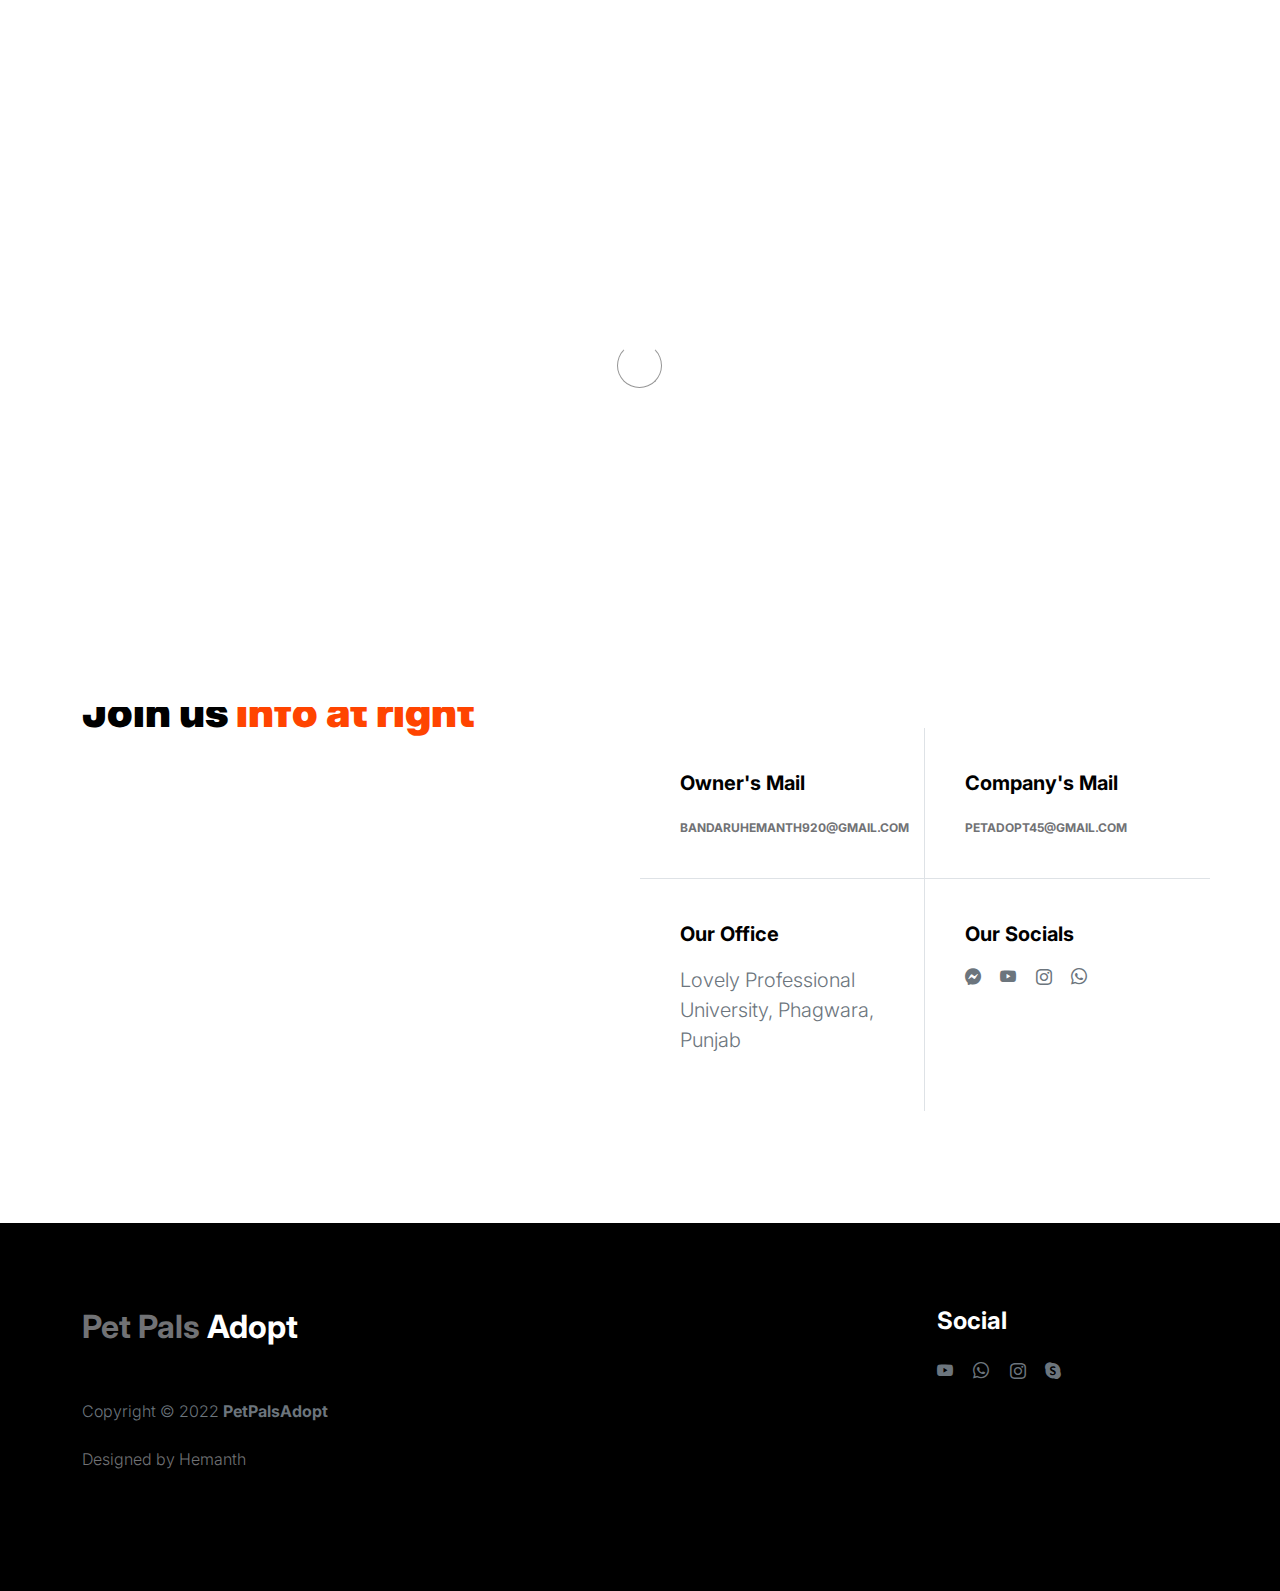
<file: contact.html>
<!doctype html>
<html lang="en">
    <head>
        <meta charset="utf-8">
        <meta name="viewport" content="width=device-width, initial-scale=1">

        <meta name="description" content="">
        <meta name="author" content="">

        <title>Online pet adoption and Animal Welfare platform</title>

        <!-- CSS FILES -->
        <link rel="preconnect" href="https://fonts.googleapis.com">

        <link rel="preconnect" href="https://fonts.gstatic.com" crossorigin>

        <link href="https://fonts.googleapis.com/css2?family=Inter:wght@100;300;400;700;900&display=swap" rel="stylesheet">

        <link href="css/bootstrap.min.css" rel="stylesheet">
        <link href="css/bootstrap-icons.css" rel="stylesheet">

        <link rel="stylesheet" href="css/slick.css"/>

        <link href="css/tooplate-little-fashion.css" rel="stylesheet">
        
<!--

Tooplate 2127 Little Fashion

https://www.tooplate.com/view/2127-little-fashion

-->
    </head>
    
    <body>

        <section class="preloader">
            <div class="spinner">
                <span class="sk-inner-circle"></span>
            </div>
        </section>
    
        <main>

            <nav class="navbar navbar-expand-lg">
                <div class="container">
                    <button class="navbar-toggler" type="button" data-bs-toggle="collapse" data-bs-target="#navbarNav" aria-controls="navbarNav" aria-expanded="false" aria-label="Toggle navigation">
                        <span class="navbar-toggler-icon"></span>
                    </button>

                    <a class="navbar-brand" href="index.html">
                        <strong><span>Reach</span> Us</strong>
                    </a>

                    <div class="d-lg-none">
                        <a href="sign-in.html" class="bi-person custom-icon me-3"></a>

                        <a href="product-detail.html" class="bi-bag custom-icon"></a>
                    </div>

                    <div class="collapse navbar-collapse" id="navbarNav">
                        <ul class="navbar-nav mx-auto">
                            <li class="nav-item">
                                <a class="nav-link " href="index.html">Home</a>
                            </li>

                            <li class="nav-item">
                                <a class="nav-link" href="about.html">Story</a>
                            </li>

                            <li class="nav-item">
                                <a class="nav-link" href="adoption.html">Adoption</a>
                            </li>

                            <li class="nav-item">
                                <a class="nav-link active" href="contact.html">Contact</a>
                            </li>
                        </ul>
                    </div>
                </div>
            </nav>

            <header class="site-header section-padding-img site-header-image">
                <div class="container">
                    <div class="row">

                        <div class="col-lg-10 col-12 header-info">
                            <h1>
                                <span class="d-block text-primary">Reach Us</span>
                                <span class="d-block text-dark">Scroll Down</span>
                            </h1>
                        </div>
                    </div>
                </div>

                <img src="images/img25.jpg" class="header-image img-fluid" alt="">
            </header>

            <section class="contact section-padding">
                <div class="container">
                    <div class="row">
                        
                        <div class="col-lg-6 col-12">
                            <h2 class="mb-4">Join us <span> Info at right</span></h2>
                        </div>

                        <div class="col-lg-6 col-12 mt-5 ms-auto">
                            <div class="row">
                                <div class="col-6 border-end contact-info">
                                    <h6 class="mb-3">Owner's Mail</h6>

                                    <a href="mailto:hello@company.com" class="custom-link">
                                        bandaruhemanth920@gmail.com
                                        <i class="bi-arrow-right ms-2"></i>
                                    </a>
                                </div>

                                <div class="col-6 contact-info">
                                	<h6 class="mb-3">Company's Mail</h6>

                                    <a href="mailto:studio@company.com" class="custom-link">
                                        petadopt45@gmail.com
                                        <i class="bi-arrow-right ms-2"></i>
                                    </a>
                                </div>

                                <div class="col-6 border-top border-end contact-info">
                                    <h6 class="mb-3">Our Office</h6>

                                    <p class="text-muted">Lovely Professional University, Phagwara, Punjab</p>
                                </div>

                                <div class="col-6 border-top contact-info">
                                    <h6 class="mb-3">Our Socials</h6>

                                    <ul class="social-icon">

                                        <li><a href="#" class="social-icon-link bi-messenger"></a></li>

                                        <li><a href="#" class="social-icon-link bi-youtube"></a></li>

                                        <li><a href="#" class="social-icon-link bi-instagram"></a></li>

                                        <li><a href="#" class="social-icon-link bi-whatsapp"></a></li>
                                    </ul>
                                </div>
                            </div>
                        </div>

                    </div>
                </div>
            </section>
        </main>

        <footer class="site-footer">
            <div class="container">
                <div class="row">

                    <div class="col-lg-3 col-10 me-auto mb-4">
                        <h4 class="text-white mb-3"><a href="index.html">Pet Pals</a> Adopt</h4>
                        <p class="copyright-text text-muted mt-lg-5 mb-4 mb-lg-0">Copyright © 2022 <strong>PetPalsAdopt</strong></p>
                        <br>
                        <p class="copyright-text">Designed by <a href="https://www.tooplate.com/" target="_blank">Hemanth</a></p>
                    </div>

                    <div class="col-lg-3 col-4">
                        <h5 class="text-white mb-3">Social</h5>

                        <ul class="social-icon">

                            <li><a href="#" class="social-icon-link bi-youtube"></a></li>

                            <li><a href="#" class="social-icon-link bi-whatsapp"></a></li>

                            <li><a href="#" class="social-icon-link bi-instagram"></a></li>

                            <li><a href="#" class="social-icon-link bi-skype"></a></li>
                        </ul>
                    </div>

                </div>
            </div>
        </footer>

        <!-- JAVASCRIPT FILES -->
        <script src="js/jquery.min.js"></script>
        <script src="js/bootstrap.bundle.min.js"></script>
        <script src="js/Headroom.js"></script>
        <script src="js/jQuery.headroom.js"></script>
        <script src="js/slick.min.js"></script>
        <script src="js/custom.js"></script>
    </body>
</html>
</file>
<file: css/tooplate-little-fashion.css>
/*

Tooplate 2127 Little Fashion

https://www.tooplate.com/view/2127-little-fashion

*/


/*---------------------------------------
  CUSTOM PROPERTIES ( VARIABLES )             
-----------------------------------------*/
:root {
  --white-color:                #FFFFFF;
  --primary-color:              #FF4400;
  --section-bg-color:           #f0f8ff;
  --dark-color:                 #000000;
  --grey-color:                 #d0d1d1;
  --p-color:                    #717275;

  --body-font-family:           'Inter', sans-serif;

  --h5-font-size:               24px;
  --p-font-size:                20px;
  --copyright-text-font-size:   16px;
  --product-link-font-size:     14px;
  --custom-link-font-size:      12px;

  --font-weight-thin:           100;
  --font-weight-light:          300;
  --font-weight-normal:         400;
  --font-weight-bold:           700;
  --font-weight-black:          900;
}

body,
html {
  height: 100%;
}

html {
  scroll-behavior: smooth;
}

@media screen and (prefers-reduced-motion: reduce) {
  html {
    scroll-behavior: auto;
  }
}

body {
    background: var(--white-color);
    font-family: var(--body-font-family);    
    position: relative;
}

/*---------------------------------------
  TYPOGRAPHY               
-----------------------------------------*/

h2,
h3,
h4,
h5,
h6 {
  color: var(--dark-color);
  line-height: inherit;
}

h1,
h2,
h3,
h4,
h5,
h6 {
  font-weight: var(--font-weight-bold);
}

h1,
h2 {
  font-weight: var(--font-weight-black);
}

h1 {
  font-size: 64px;
  line-height: normal;
}

h2 {
  font-size: 42px;
}

h3 {
  font-size: 36px;
}

h4 {
  font-size: 32px;
}

h5 {
  font-size: 24px;
}

h6 {
  font-size: 20px;
}

p {
  color: var(--p-color);
  font-size: var(--p-font-size);
  font-weight: var(--font-weight-light);
}

a, 
button {
  touch-action: manipulation;
  transition: all 0.3s;
}

a {
  color: var(--p-color);
  text-decoration: none;
}

a:hover {
  color: var(--primary-color);
}

.text-primary {
  color: var(--primary-color) !important;
}

::selection {
  background: var(--primary-color);
  color: var(--white-color);
}

/*---------------------------------------
  CUSTOM LINK               
-----------------------------------------*/
.custom-link {
  color: var(--p-color);
  font-size: var(--custom-link-font-size);
  font-weight: var(--font-weight-bold);
  text-transform: uppercase;
  position: relative;
}

.custom-link i {
  position: absolute;
  opacity: 0;
  bottom: 0;
  left: 100%;
  transition: all 0.3s;
  line-height: normal;
}

.custom-link:hover i {
  opacity: 1;
  left: 101%;
}

.lead {
  font-size: 1.5rem;
  font-weight: var(--font-weight-thin);
}

b,
strong {
  font-weight: var(--font-weight-bold);
}

/*---------------------------------------
  PRE LOADER               
-----------------------------------------*/
.preloader {
  position: fixed;
  top: 0;
  left: 0;
  width: 100%;
  height: 100%;
  z-index: 99999;
  display: flex;
  flex-flow: row nowrap;
  justify-content: center;
  align-items: center;
  background: none repeat scroll 0 0 var(--white-color);
}

.spinner {
  border: 1px solid transparent;
  border-radius: 5px;
  position: relative;
}

.spinner::before {
  content: '';
  box-sizing: border-box;
  position: absolute;
  top: 50%;
  left: 50%;
  width: 45px;
  height: 45px;
  margin-top: -10px;
  margin-left: -23px;
  border-radius: 50%;
  border: 1px solid #959595;
  border-top-color: var(--white-color);
  animation: spinner .9s linear infinite;
}

@keyframes spinner {
  to {transform: rotate(360deg);}
}

/*---------------------------------------
  CUSTOM BUTTON & ICON              
-----------------------------------------*/
.custom-btn {
  background: var(--dark-color);
  border-radius: 50px;
  color: var(--white-color);
  font-size: var(--copyright-text-font-size);
  text-transform: uppercase;
  padding: 16.50px 20px;
}

.social-btn {
  background: transparent;
  border: 1px solid var(--grey-color);
  color: var(--dark-color);
  text-transform: none;
}

.social-btn:hover {
  border-color: transparent;
}

.cart-form-select {
  border-radius: 0;
  padding-top: 15px;
  padding-bottom: 15px;
}

.cart-btn {
  border-radius: 0;
  width: 100%;
  font-size: var(--product-link-font-size);
}

.custom-btn:hover,
.slick-slideshow .custom-btn:hover {
  background: var(--primary-color);
  color: var(--white-color);
}

.custom-icon {
  color: var(--p-color);
  font-size: 24px;
}

.custom-icon {
  display: inline-block;
  vertical-align: middle;
}

.bi-bag.custom-icon {
  font-size: 17px;
}

.featured-icon {
  color: var(--grey-color);
  font-size: 52px;
}

/*---------------------------------------
  DIV SEPARATOR               
-----------------------------------------*/
.div-separator {
  position: relative;
}

.div-separator::before {
  content: "";
  height: 1px;
  background: var(--grey-color);
  display: block;
  width: 100%;
}

.div-separator span {
  position: absolute;
  top: 50%;
  margin-left: -22.5px;
  left: 50%;
  text-align: center;
  background: var(--white-color);
  margin-top: -11px;
  color: var(--dark-color);
  font-weight: var(--font-weight-bold);
  font-size: 14px;
  width: 35px;
  text-transform: uppercase;
}

/*---------------------------------------
  FULL IMAGE               
-----------------------------------------*/
.full-image-img {
  display: block;
  position: absolute;
  z-index: -1;
  right: 0;
  width: 100%;
  bottom: -120px;
  min-width: 650px;
}

@media (min-width: 1600px) {
  .full-image-img {
    bottom: -200px;
  }
}

/*---------------------------------------
  NAVIGATION               
-----------------------------------------*/
.navbar {
  background: var(--white-color);
  position: fixed;
  top: 0;
  right: 0;
  left: 0;
  padding: 25px 0;
  z-index: 2;
  will-change: transform;
  transition: transform 300ms linear;
}

.navbar span, h2 span, h4 span {
	color: var(--primary-color);
}

.navbar.headroom--not-top {
  padding: 20px 0;
}

.headroom--pinned {
  transform: translate(0, 0);
}

.headroom--unpinned {
  transform: translate(0, -150%);
}

.navbar-brand {
  color: var(--dark-color);
  font-size: 24px;
  font-weight: var(--font-weight-light);
  margin: 0;
  padding: 0;
}

.navbar-expand-lg .navbar-nav .nav-link {
  display: inline-block;
  padding: 0;
  margin-right: 1.5rem;
  margin-left: 1.5rem;
}

.nav-link {
  color: var(--p-color);
  font-size: 16px;
  position: relative;
}

.navbar .nav-link::after {
  position: absolute;
  top: 100%;
  left: 0;
  width: 100%;
  height: 2px;
  background: var(--grey-color);
  content: '';
  opacity: 0;
  -webkit-transition: opacity 0.3s, -webkit-transform 0.3s;
  -moz-transition: opacity 0.3s, -moz-transform 0.3s;
  transition: opacity 0.3s, transform 0.3s;
  -webkit-transform: translateY(10px);
  -moz-transform: translateY(10px);
  transform: translateY(10px);
}

.navbar .nav-link.active::after, 
.navbar .nav-link:hover::after {
  opacity: 1;
  -webkit-transform: translateY(0px);
  -moz-transform: translateY(0px);
  transform: translateY(0px);
}

.navbar .nav-link.active,
.navbar .nav-link:hover {
  color: var(--primary-color);
}

.nav-link:focus, 
.nav-link:hover {
  color: var(--p-color);
}

.navbar-toggler {
  border: 0;
  padding: 0;
  cursor: pointer;
  margin: 0;
  width: 30px;
  height: 35px;
  outline: none;
}

.navbar-toggler:focus {
  outline: none;
  box-shadow: none;
}

.navbar-toggler[aria-expanded="true"] .navbar-toggler-icon {
  background: transparent;
}

.navbar-toggler[aria-expanded="true"] .navbar-toggler-icon:before,
.navbar-toggler[aria-expanded="true"] .navbar-toggler-icon:after {
  transition: top 300ms 50ms ease, -webkit-transform 300ms 350ms ease;
  transition: top 300ms 50ms ease, transform 300ms 350ms ease;
  transition: top 300ms 50ms ease, transform 300ms 350ms ease, -webkit-transform 300ms 350ms ease;
  top: 0;
}

.navbar-toggler[aria-expanded="true"] .navbar-toggler-icon:before {
  transform: rotate(45deg);
}

.navbar-toggler[aria-expanded="true"] .navbar-toggler-icon:after {
  transform: rotate(-45deg);
}

.navbar-toggler .navbar-toggler-icon {
  background: var(--dark-color);
  transition: background 10ms 300ms ease;
  display: block;
  width: 30px;
  height: 2px;
  position: relative;
}

.navbar-toggler .navbar-toggler-icon::before,
.navbar-toggler .navbar-toggler-icon::after {
  transition: top 300ms 350ms ease, -webkit-transform 300ms 50ms ease;
  transition: top 300ms 350ms ease, transform 300ms 50ms ease;
  transition: top 300ms 350ms ease, transform 300ms 50ms ease, -webkit-transform 300ms 50ms ease;
  position: absolute;
  right: 0;
  left: 0;
  background: var(--dark-color);
  width: 30px;
  height: 2px;
  content: '';
}

.navbar-toggler .navbar-toggler-icon:before {
  top: -8px;
}

.navbar-toggler .navbar-toggler-icon:after {
  top: 8px;
}

/*---------------------------------------
  SITE HEADER              
-----------------------------------------*/
.site-header {
  background-color: var(--section-bg-color);
  position: relative;
  overflow: hidden;
  margin-top: 86px;
}

.site-header.section-padding {
  padding-top: 7rem;
  padding-bottom: 7rem;
}

.site-header.section-padding-img {
  padding-top: 10rem;
  padding-bottom: 10rem;
}

.header-image {
  position: absolute;
  top: 0;
  right: 0;
  width: 50%;
  height: 100%;
  object-fit: cover;
}

/*---------------------------------------
  SLICK SLIDESHOW               
-----------------------------------------*/
@media (min-width: 992px) {
  .slick-slideshow {
    height: 100vh;
  }
}

.slick-slideshow {
  margin-top: 86px;
}

.slick-title {
  color: var(--white-color);
}

.slick-custom {
  position: relative;
}

.slick-custom img {
  width: 100%;
  object-fit: cover;
}

.slick-bottom {
  background: linear-gradient(to top, var(--dark-color), transparent 90%);
  position: absolute;
  z-index: 2;
  bottom: 0;
  right: 0;
  left: 0;
  width: 100%;
  height: 100%;
}

.slick-bottom .container {
  position: absolute;
  top: 40%;
  left: 50%;
  transform: translate(-50%, -40%);
}

.slick-overlay {
  background: linear-gradient(to top, #000, transparent 120%);
  position: absolute;
  top: 0;
  right: 0;
  bottom: 0;
  left: 0;
}

.slick-slideshow .custom-btn {
  font-weight: var(--font-weight-bold);
  display: inline-block;
  padding-right: 32px;
  padding-left: 32px;
}

@media (min-width: 576px) {
  .slick-slideshow .slick-dots {
    max-width: 540px;
  }
}

@media (min-width: 768px) {
  .slick-slideshow .slick-dots {
    max-width: 720px;
  }
}

@media (min-width: 992px) {
  .slick-slideshow .slick-dots {
    max-width: 960px;
  }
}

@media (min-width: 1200px) {
  .slick-slideshow .slick-dots {
    max-width: 1140px;
  }
}

@media (min-width: 1400px) {
  .slick-slideshow .slick-dots {
    max-width: 1320px;
  }
}

.slick-slideshow .slick-dots {
  position: absolute;
  z-index: 2;
  top: 50%;
  left: 0;
  right: 0;
  transform: translate(0, -50%);
  margin: 0 auto;
  padding: 0;
}

.slick-slideshow .slick-dots li {
  background: transparent;
  border: 5px solid rgba(255, 255, 255, 0.35);
  border-radius: 100%;
  display: block;
  width: 30px;
  height: 30px;
  margin: 10px;
  padding: 5px;
  margin-left: auto;
  cursor: pointer;
}

.slick-slideshow .slick-dots button {
  background: transparent;
  border: none;
  color: transparent;
  display: block;
  width: 100%;
  height: 0;
  margin: 0;
  padding: 0;
  outline: none;
  height: 0;
}

.slick-slideshow .slick-dots li:hover,
.slick-slideshow .slick-dots .slick-active {
  background: var(--white-color);
}

/*---------------------------------------
  CUSTOM CIRCLE IMAGES               
-----------------------------------------*/

.custom-circle-image {
  border-radius: 100px;
  width: 55px;
  height: 55px;
}

.custom-circle-image.team-image {
  width: 85px;
  height: 85px;
}

/*---------------------------------------
  TESTIMONIAL               
-----------------------------------------*/
.slick-testimonial .slick-list,
.slick-testimonial .slick-track {
  height: 100%;
}

.slick-testimonial {
  margin: auto;
}

.slick-testimonial-caption {
  quotes: '❝' '❞';
  position: relative;
  padding: 5rem 7rem;
}

.slick-testimonial-caption::before {
  content: open-quote;
  display: inline-block;
  color: var(--primary-color);
  font-family: auto;
  font-size: 100px;
  height: 0;
  position: absolute;
  top: 0;
  left: 0;
}

.slick-testimonial .slick-dots {
  text-align: center;
}

.slick-testimonial .slick-dots li {
  background: var(--grey-color);
  display: inline-block;
  vertical-align: top;
  width: 16%;
  height: 1px;
}

.slick-testimonial .slick-dots button {
  background: transparent;
  border: none;
  color: transparent;
  display: block;
  width: 100%;
  height: 0;
  margin: 0;
  padding: 0;
}

.slick-testimonial .slick-dots li:hover,
.slick-testimonial .slick-dots .slick-active {
  background: var(--dark-color);
}

/*---------------------------------------
  SECTION               
-----------------------------------------*/
section {
  content-visibility: auto;
  contain-intrinsic-size: 700px;
}

.section-padding {
  padding-top: 7rem;
  padding-bottom: 7rem;
}

.featured {
  background: var(--section-bg-color);
}

/*---------------------------------------
  ABOUT               
-----------------------------------------*/
.about .nav-pills .nav-item {
  width: 100%;
}

.about .nav-pills .nav-link {
  color: var(--grey-color);
  font-size: 18px;
  font-weight: var(--font-weight-bold);
  border-left: 1px solid var(--grey-color);
  border-radius: 0;
  padding-right: 0;
}

.about .nav-pills .nav-link:hover,
.about .nav-pills .nav-link.active, 
.about .nav-pills .show>.nav-link {
  background: transparent;
  border-left-color: var(--primary-color);
  color: var(--primary-color);
}

/*---------------------------------------
  FAQ ACCORDION               
-----------------------------------------*/
.accordion-item {
  background-color: transparent;
  border-top: 0;
  border-right: 0;
  border-left: 0;
}

.accordion-button {
  background-color: transparent;
  box-shadow: none;
}

.accordion-button:not(.collapsed) {
  background: transparent;
  box-shadow: none;
}

button:focus:not(:focus-visible) {
  border-color: transparent;
  box-shadow: none;
}

.accordion-body {
  border-top: 1px solid rgba(0,0,0,.125);
}

.accordion-button {
  font-size: 1.5rem;
  font-weight: var(--font-weight-normal);
  padding-top: 1.5rem;
  padding-right: 0;
  padding-bottom: 1.5rem;
  padding-left: 0;
}

.accordion-body {
  padding: 2rem 0;
}

/*---------------------------------------
  TEAM MEMBERS               
-----------------------------------------*/
.team {
  background: var(--grey-color);
}

.team-thumb {
  background: var(--white-color);
  position: relative;
  border-radius: .25rem;
  padding: 42px 32px;
}

.team-info {
  width: 100%;
}

.custom-modal-btn {
  background: var(--grey-color);
  color: var(--white-color);
  position: absolute;
  top: 0;
  right: 0;
  bottom: 0;
  margin: auto 32px;
  width: 42px;
  height: 42px;
}

.modal-body {
  padding: 4rem;
}

.modal-header {
  padding-top: 7rem;
  padding-bottom: 5rem;
}

.modal-header .btn-close {
  position: absolute;
  top: 0;
  right: 0;
  font-size: 24px;
  margin: 32px;
}

#cart-modal .modal-header .btn-close {
  z-index: 2;
  margin: 22px;
}

#cart-modal .modal-header {
  border-bottom: 0;
  padding: 0;
}

#cart-modal .modal-footer {
  padding: 2rem 4rem;
}

/*---------------------------------------
  SKILL - PROGRESS BAR               
-----------------------------------------*/
.skill-thumb strong {
  display: inline-block;
  margin-bottom: 6px;
}

.skill-thumb span {
  color: var(--dark-color);
  font-size: 24px;
  font-weight: var(--font-weight-bold);
}

.skill-thumb .progress {
  background: var(--white-color);
  box-shadow: none;
  border-radius: 100px;
  height: 1px;
  margin-bottom: 16px;
}

.skill-thumb .progress .progress-bar-primary {
  background: var(--grey-color);
}

/*---------------------------------------
  PRODUCT               
-----------------------------------------*/
.front-product {
  background: var(--section-bg-color);
}

.product-thumb {
  background: var(--white-color);
  position: relative;
  transition: all 0.5s ease-out;
}

.product-image {
  transition: all 0.5s ease-out;
}

.product-thumb:hover .product-image {
  box-shadow: 0 1rem 3rem rgba(0,0,0,.175);
}

.product-top {
  position: absolute;
  top: 0;
  right: 0;
  left: 0;
  margin: 20px;
}

.product-info {
  padding: 30px 20px;
}

.product-description,
.product-cart-thumb {
  padding: 0 20px;
}

.product-icon {
  color: var(--white-color);
}

.product-title-link {
  color: var(--dark-color);
}

.product-additional-link {
  display: inline-block;
  vertical-align: top;
  font-size: var(--product-link-font-size);
  margin-top: 32px;
  margin-right: 12px;
}

.product-alert {
  background: var(--white-color);
  color: var(--p-color);
  font-size: var(--custom-link-font-size);
  font-weight: var(--font-weight-bold);
  padding: 3px 10px;
}

.product-p {
  font-size: var(--product-link-font-size);
}

.view-all {
  text-transform: uppercase;
  color: var(--p-color);
  font-size: 13px;
  font-weight: var(--font-weight-bold);
  border-bottom: 2px solid var(--grey-color);
  padding-bottom: 6px;
}

/*---------------------------------------
  CONTACT              
-----------------------------------------*/
.contact-info {
  padding: 40px;
}

.contact-form .form-control {
  border-color: var(--grey-color);
  font-weight: var(--font-weight-normal);
}

.form-floating>label {
  color: var(--grey-color);
  font-weight: var(--font-weight-normal);
}

.contact-form button[type='submit'] {
  background: var(--dark-color);
  border: none;
  border-radius: 100px;
  color: var(--white-color);
  font-weight: var(--font-weight-bold);
  text-transform: uppercase;
  padding: 16px;
}

.contact-form button[type='submit']:hover {
  background: var(--primary-color);
}

/*---------------------------------------
  SITE FOOTER               
-----------------------------------------*/
.site-footer {
  background: var(--dark-color);
  padding-top: 5rem;
  padding-bottom: 5rem;
}

.footer-menu {
  margin: 0;
  padding: 0;
}

.footer-menu-item {
  display: block;
  width: 50%;
}

.footer-menu-link {
  color: #6c757d;
  font-weight: var(--font-weight-light);
  display: inline-block;
  vertical-align: top;
  margin-top: 4px;
  margin-bottom: 4px;
}

.site-footer .social-icon-link {
  margin-top: 4px;
}

.site-footer .social-icon-link:hover,
.footer-menu-link:hover {
  color: var(--white-color);
}

.copyright-text {
  font-size: var(--copyright-text-font-size);
}

/*---------------------------------------
  SOCIAL ICON               
-----------------------------------------*/
.social-icon {
  margin: 0;
  padding: 0;
}

.social-icon li {
  list-style: none;
  display: inline-block;
  vertical-align: top;
}

.social-icon-link {
  color: #6c757d;
  font-size: 1rem;
  display: inline-block;
  vertical-align: top;
  margin-bottom: 4px;
  margin-right: 15px;
}

.social-icon-link:hover {
  color: var(--primary-color);
}

/*---------------------------------------
  RESPONSIVE STYLES               
-----------------------------------------*/
@media screen and (max-width: 1200px) {
  h1 {
    font-size: 62px;
  }
}

@media screen and (max-width: 991px) {
  h1 {
    font-size: 42px;
    margin-bottom: 0;
  }

  h2 {
    font-size: 36px;
  }

  h3 {
    font-size: 32px;
  }

  h4 {
    font-size: 28px;
  }

  h5 {
    font-size: 24px;
  }

  h6 {
    font-size: 20px;
  }

  .lead {
    font-size: 16px;
  }

  .navbar-expand-lg .navbar-nav .nav-link {
    margin-top: 1rem;
  }

  .site-header {
    background-position: bottom;
  }

  #cart-modal .modal-header .btn-close {
    margin: 22px 14px;
  }

  .custom-btn {
    font-size: 14px;
    padding: 13.5px 20px;
  }

  .slick-slideshow .custom-btn {
    padding-right: 27px;
    padding-left: 27px;
  }

  .social-login,
  .div-separator {
    width: 75% !important;
  }

  #cart-modal .modal-footer .row {
    width: 100% !important;
  }

  .site-header.section-padding,
  .section-padding {
    padding-top: 4rem;
    padding-bottom: 4rem;
  }

  .site-header-image.section-padding {
    padding-bottom: 0;
  }

  .header-info {
    padding-top: 50px;
    padding-bottom: 100px;
  }

  .header-image {
    position: relative;
    top: auto;
    bottom: 0;
    left: 0;
    width: auto;
    height: auto;
  }

  .slick-testimonial-caption {
    padding: 6rem 3rem 4rem 3rem;
  }

  .slick-slideshow .slick-dots li {
    width: 25px;
    height: 25px;
  }

  .modal-header {
    padding-top: 6rem;
    padding-bottom: 2rem;
  }

  .modal-body {
    padding: 2rem;
  }

  #cart-modal .modal-footer {
    padding-right: 0;
    padding-left: 0;
  }

  #cart-modal .modal-body {
    padding: 4rem 2rem 2rem 2rem;
  }

  .full-image-img {
    bottom: 0;
  }
}
</file>
